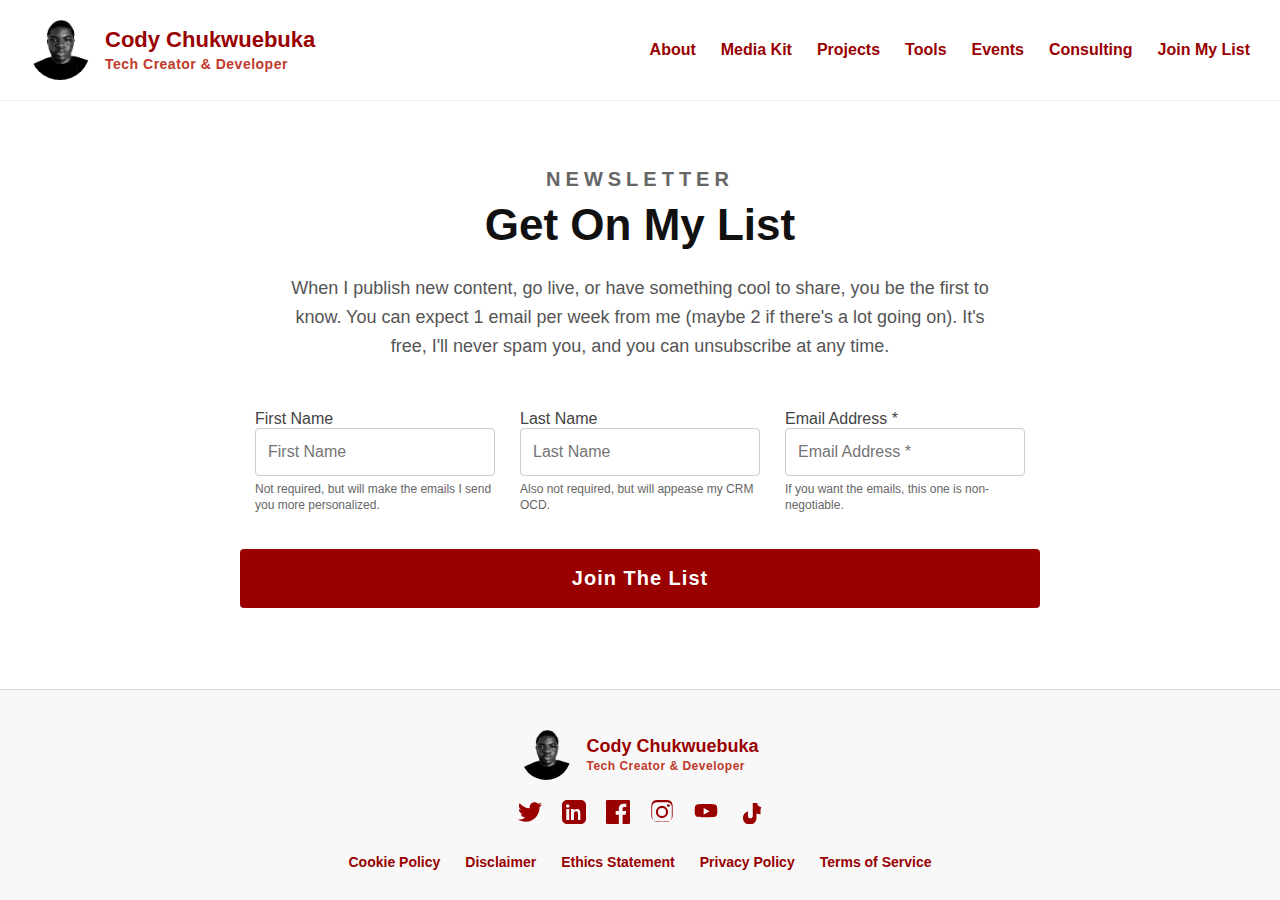
<file: contact.html>
<!DOCTYPE html>
<html lang="en">
<head>
  <meta charset="UTF-8" />
  <meta name="viewport" content="width=device-width, initial-scale=1.0" />
  <title>Join My List</title>
  <style>
    body {
      margin: 0;
      font-family: 'Segoe UI', sans-serif;
      background: #fff;
      color: #444;
      display: flex;
      flex-direction: column;
      min-height: 100vh;
    }
    header {
      display: flex;
      justify-content: space-between;
      align-items: center;
      padding: 20px 30px;
      background: #fff;
      position: sticky;
      top: 0;
      z-index: 1000;
      border-bottom: 1px solid #eee;
    }
    .logo-container {
      display: flex;
      align-items: center;
      cursor: pointer;
      text-decoration: none;
      color: inherit;
    }
    .logo-container img {
      width: 60px;
      height: 60px;
      border-radius: 50%;
      margin-right: 15px;
      object-fit: cover;
    }
    .branding {
      display: flex;
      flex-direction: column;
      justify-content: center;
    }
    .branding h1 {
      margin: 0;
      font-size: 22px;
      color: #990000;
      font-weight: 700;
      line-height: 1.1;
    }
    .branding span {
      font-size: 14px;
      color: #c0392b;
      font-weight: 600;
      margin-top: 3px;
      letter-spacing: 0.5px;
    }
    .menu-icon {
      display: none;
      flex-direction: column;
      cursor: pointer;
      width: 30px;
      height: 24px;
      justify-content: space-between;
    }
    .menu-icon div {
      width: 100%;
      height: 3px;
      background-color: #990000;
      border-radius: 2px;
      transition: all 0.3s ease;
    }
    .menu-icon.active div:nth-child(1) {
      transform: rotate(45deg) translate(5px, 5px);
    }
    .menu-icon.active div:nth-child(2) {
      opacity: 0;
    }
    .menu-icon.active div:nth-child(3) {
      transform: rotate(-45deg) translate(6px, -6px);
    }
    nav.menu {
      display: flex;
      gap: 25px;
      align-items: center;
      font-weight: 600;
      font-size: 16px;
    }
    nav.menu a {
      text-decoration: none;
      color: #990000;
      position: relative;
      padding: 5px 0;
      transition: color 0.3s ease;
    }
    nav.menu a:hover {
      color: #c0392b;
    }
    .menu-slide {
      position: fixed;
      top: 0;
      right: -100%;
      width: 70%;
      height: 100%;
      background: #f5f7fa;
      padding: 80px 30px 30px 30px;
      display: flex;
      flex-direction: column;
      gap: 30px;
      transition: right 0.3s ease;
      z-index: 9999;
      box-shadow: -2px 0 8px rgba(0,0,0,0.1);
    }
    .menu-slide.active {
      right: 0;
    }
    .menu-slide a {
      font-size: 18px;
      color: #990000;
      text-decoration: none;
      font-weight: 700;
      border-bottom: 1px solid transparent;
      padding-bottom: 8px;
      transition: border-color 0.3s ease;
    }
    .menu-slide a:hover {
      border-color: #c0392b;
    }
    main {
      flex: 1;
      max-width: 900px;
      margin: 50px auto 60px;
      padding: 0 20px;
      text-align: center;
    }
    main h2 {
      font-size: 20px;
      letter-spacing: 5px;
      color: #666;
      margin-bottom: 10px;
      font-weight: 700;
    }
    main h1 {
      font-size: 44px;
      color: #111;
      margin: 0 0 25px 0;
      font-weight: 800;
      line-height: 1.1;
    }
    main p {
      max-width: 700px;
      margin: 0 auto 50px auto;
      font-size: 18px;
      line-height: 1.6;
      color: #555;
    }
    form {
      max-width: 800px;
      margin: 0 auto;
      display: flex;
      flex-wrap: wrap;
      gap: 25px;
      justify-content: center;
    }
    form > div {
      display: flex;
      flex-direction: column;
      width: 240px;
      text-align: left;
    }
    form input {
      padding: 14px 12px;
      font-size: 16px;
      border: 1.5px solid #ccc;
      border-radius: 4px;
      outline-offset: 2px;
      transition: border-color 0.3s ease;
    }
    form input:focus {
      border-color: #990000;
      outline: none;
    }
    .helper {
      font-size: 12px;
      color: #666;
      margin-top: 6px;
      line-height: 1.3;
    }
    button.submit {
      background: #990000;
      color: #fff;
      padding: 18px 0;
      border: none;
      font-size: 20px;
      font-weight: 800;
      cursor: pointer;
      width: 100%;
      max-width: 800px;
      border-radius: 4px;
      transition: background-color 0.3s ease;
      margin-top: 10px;
      letter-spacing: 1px;
    }
    button.submit:hover {
      background: #c0392b;
    }
    footer {
      background: #f8f8f8;
      padding: 40px 20px 30px 20px;
      border-top: 1px solid #ddd;
      text-align: center;
      font-size: 14px;
      color: #666;
      user-select: none;
    }
    .footer-top {
      display: flex;
      flex-direction: column;
      align-items: center;
      gap: 20px;
      margin-bottom: 25px;
    }
    .footer-logo {
      display: flex;
      align-items: center;
      gap: 15px;
    }
    .footer-logo img {
      width: 50px;
      height: 50px;
      border-radius: 50%;
      object-fit: cover;
    }
    .social-icons {
      display: flex;
      gap: 20px;
    }
    .social-icons a {
      color: #990000;
      text-decoration: none;
      font-size: 20px;
      transition: color 0.3s ease;
    }
    .social-icons a:hover {
      color: #c0392b;
    }
    .footer-links {
      display: flex;
      flex-wrap: wrap;
      justify-content: center;
      gap: 25px;
      font-weight: 600;
      color: #990000;
    }
    .footer-links a {
      text-decoration: none;
      color: #990000;
      transition: color 0.3s ease;
    }
    .footer-links a:hover {
      color: #c0392b;
      text-decoration: underline;
    }
    @media (max-width: 768px) {
      nav.menu {
        display: none;
      }
      .menu-icon {
        display: flex;
      }
      form {
        flex-direction: column;
        align-items: center;
      }
      form > div {
        width: 90%;
      }
      button.submit {
        max-width: 100%;
      }
      footer .footer-links {
        gap: 15px;
        font-size: 13px;
      }
    }
  </style>
</head>
<body>
  <header>
    <a href="index.html" class="logo-container" aria-label="Home">
      <img src="assets/images/Subject 4.png" alt="Profile" />
      <div class="branding">
        <h1>Cody Chukwuebuka</h1>
        <span>Tech Creator & Developer</span>
      </div>
    </a>
    <div class="menu-icon" onclick="toggleMenu()" aria-label="Toggle Menu" role="button" tabindex="0">
      <div></div>
      <div></div>
      <div></div>
    </div>
    <nav class="menu" role="navigation" aria-label="Primary Navigation">
      <a href="about.html">About</a>
      <a href="javascript:void(0)">Media Kit</a>
      <a href="javascript:void(0)">Projects</a>
      <a href="javascript:void(0)">Tools</a>
      <a href="javascript:void(0)">Events</a>
      <a href="javascript:void(0)">Consulting</a>
      <a href="javascript:void(0)">Join My List</a>
    </nav>
  </header>

  <nav id="slideMenu" class="menu-slide" role="navigation" aria-label="Mobile Navigation">
    <a href="about.html">About</a>
    <a href="javascript:void(0)">Media Kit</a>
    <a href="javascript:void(0)">Projects</a>
    <a href="javascript:void(0)">Tools</a>
    <a href="javascript:void(0)">Events</a>
    <a href="javascript:void(0)">Consulting</a>
    <a href="javascript:void(0)">Join My List</a>
  </nav>

  <main>
    <h2>NEWSLETTER</h2>
    <h1>Get On My List</h1>
    <p>When I publish new content, go live, or have something cool to share, you be the first to know. You can expect 1 email per week from me (maybe 2 if there's a lot going on). It's free, I'll never spam you, and you can unsubscribe at any time.</p>
    <form action="#" method="POST">
      <div>
        <label for="firstName">First Name</label>
        <input id="firstName" type="text" placeholder="First Name" />
        <div class="helper">Not required, but will make the emails I send you more personalized.</div>
      </div>
      <div>
        <label for="lastName">Last Name</label>
        <input id="lastName" type="text" placeholder="Last Name" />
        <div class="helper">Also not required, but will appease my CRM OCD.</div>
      </div>
      <div>
        <label for="emailAddress">Email Address *</label>
        <input id="emailAddress" type="email" placeholder="Email Address *" required />
        <div class="helper">If you want the emails, this one is non-negotiable.</div>
      </div>
      <button class="submit" type="submit">Join The List</button>
    </form>
  </main>

  <footer>
    <div class="footer-top">
      <div class="footer-logo">
        <img src="assets/images/Subject 4.png" alt="Profile Logo" />
        <div class="branding" style="text-align:left;">
          <h1 style="font-size:18px; margin:0; color:#990000;">Cody Chukwuebuka</h1>
          <span style="font-size:12px; color:#c0392b;">Tech Creator & Developer</span>
        </div>
      </div>
      <div class="social-icons" aria-label="Social Media Links">
        <a href="javascript:void(0)" aria-label="Twitter" title="Twitter" target="_blank" rel="noopener noreferrer">
          <svg xmlns="http://www.w3.org/2000/svg" fill="currentColor" height="24" width="24" viewBox="0 0 24 24" aria-hidden="true"><path d="M23.954 4.569c-.885.389-1.83.654-2.825.775 1.014-.611 1.794-1.574 2.163-2.724-.951.564-2.005.974-3.127 1.195-.897-.959-2.178-1.559-3.594-1.559-2.723 0-4.928 2.206-4.928 4.928 0 .39.045.765.127 1.124-4.094-.205-7.725-2.165-10.159-5.144-.424.729-.666 1.574-.666 2.476 0 1.708.869 3.216 2.188 4.099-.807-.026-1.566-.247-2.228-.616v.062c0 2.385 1.693 4.374 3.946 4.827-.413.112-.849.171-1.296.171-.317 0-.626-.031-.927-.089.627 1.956 2.444 3.379 4.6 3.419-1.68 1.318-3.809 2.105-6.102 2.105-.396 0-.787-.023-1.174-.069 2.179 1.397 4.768 2.213 7.557 2.213 9.054 0 14.002-7.496 14.002-13.986 0-.21 0-.423-.015-.633.962-.695 1.8-1.562 2.46-2.549z"/></svg>
        </a>
        <a href="javascript:void(0)" aria-label="LinkedIn" title="LinkedIn" target="_blank" rel="noopener noreferrer">
          <svg xmlns="http://www.w3.org/2000/svg" fill="currentColor" height="24" width="24" viewBox="0 0 24 24" aria-hidden="true"><path d="M19 0h-14c-2.761 0-5 2.239-5 5v14c0 2.762 2.239 5 5 5h14c2.762 0 5-2.238 5-5v-14c0-2.761-2.238-5-5-5zm-11.75 20h-3v-11h3v11zm-1.5-12.268c-.966 0-1.75-.785-1.75-1.75s.784-1.75 1.75-1.75 1.75.785 1.75 1.75-.784 1.75-1.75 1.75zm13.25 12.268h-3v-5.604c0-1.337-.026-3.06-1.865-3.06-1.867 0-2.153 1.459-2.153 2.965v5.699h-3v-11h2.882v1.5h.041c.402-.76 1.381-1.56 2.844-1.56 3.041 0 3.604 2.001 3.604 4.6v6.46z"/></svg>
        </a>
        <a href="javascript:void(0)" aria-label="Facebook" title="Facebook" target="_blank" rel="noopener noreferrer">
          <svg xmlns="http://www.w3.org/2000/svg" fill="currentColor" height="24" width="24" viewBox="0 0 24 24" aria-hidden="true"><path d="M22.675 0h-21.35c-.732 0-1.325.593-1.325 1.325v21.351c0 .73.593 1.324 1.325 1.324h11.495v-9.294h-3.128v-3.622h3.128v-2.671c0-3.1 1.894-4.788 4.659-4.788 1.325 0 2.466.099 2.797.143v3.24l-1.918.001c-1.504 0-1.795.715-1.795 1.763v2.312h3.587l-.467 3.622h-3.12v9.294h6.116c.73 0 1.324-.594 1.324-1.324v-21.35c0-.732-.594-1.325-1.324-1.325z"/></svg>
        </a>
        <a href="javascript:void(0)" aria-label="Instagram" title="Instagram" target="_blank" rel="noopener noreferrer">
          <svg xmlns="http://www.w3.org/2000/svg" fill="currentColor" height="24" width="24" viewBox="0 0 24 24" aria-hidden="true"><path d="M12 2.163c3.204 0 3.584.012 4.85.07 1.366.062 2.633.344 3.608 1.32.975.975 1.257 2.243 1.32 3.608.058 1.266.069 1.645.069 4.85s-.012 3.584-.07 4.85c-.062 1.366-.344 2.633-1.32 3.608-.975.975-2.243 1.257-3.608 1.32-1.266.058-1.645.069-4.85.069s-3.584-.012-4.85-.07c-1.366-.062-2.633-.344-3.608-1.32-.975-.975-1.257-2.243-1.32-3.608-.058-1.266-.069-1.645-.069-4.85s.012-3.584.07-4.85c.062-1.366.344-2.633 1.32-3.608.975-.975 2.243-1.257 3.608-1.32 1.266-.058 1.645-.069 4.85-.069zm0-2.163c-3.259 0-3.667.013-4.947.072-1.601.074-3.027.42-4.14 1.533-1.113 1.113-1.46 2.54-1.533 4.14-.059 1.28-.072 1.688-.072 4.947s.013 3.667.072 4.947c.074 1.601.42 3.027 1.533 4.14 1.113 1.113 2.54 1.46 4.14 1.533 1.28.059 1.688.072 4.947.072s3.667-.013 4.947-.072c1.601-.074 3.027-.42 4.14-1.533 1.113-1.113 1.46-2.54 1.533-4.14.059-1.28.072-1.688.072-4.947s-.013-3.667-.072-4.947c-.074-1.601-.42-3.027-1.533-4.14-1.113-1.113-2.54-1.46-4.14-1.533-1.28-.059-1.688-.072-4.947-.072z"/><path d="M12 5.838a6.162 6.162 0 1 0 0 12.324 6.162 6.162 0 0 0 0-12.324zm0 10.162a3.999 3.999 0 1 1 0-7.998 3.999 3.999 0 0 1 0 7.998z"/><circle cx="18.406" cy="5.594" r="1.44"/></svg>
        </a>
        <a href="javascript:void(0)" aria-label="YouTube" title="YouTube" target="_blank" rel="noopener noreferrer">
            <svg xmlns="http://www.w3.org/2000/svg" fill="currentColor" height="24" width="24" viewBox="0 0 576 512" aria-hidden="true"><path d="M549.7 124.1c-6.3-23.7-24.9-42.4-48.6-48.7C456.5 64 288 64 288 64s-168.5 0-213.1 11.4c-23.7 6.3-42.4 25-48.7 48.7C16.8 168.6 16 224 16 224s.8 55.4 10.2 99.9c6.3 23.7 25 42.4 48.7 48.7C119.5 384 288 384 288 384s168.5 0 213.1-11.4c23.7-6.3 42.4-25 48.7-48.7 9.5-44.5 10.2-99.9 10.2-99.9s-.7-55.4-10.2-99.9zM232 320V160l142 80-142 80z"/></svg>
        </a>
        <a href="javascript:void(0)" aria-label="TikTok" title="TikTok" target="_blank" rel="noopener noreferrer">
            <svg xmlns="http://www.w3.org/2000/svg" fill="currentColor" height="24" width="24" viewBox="0 0 448 512" aria-hidden="true"><path d="M448,209.9v95.5c-30.4,0-59.6-6.3-86.1-17.6v94.5c0,79.5-64.5,144-144,144S74,461.8,74,382.3c0-66.8,45.5-123.1,107-139.2v95.9c0,28.1,22.9,51,51,51s51-22.9,51-51V64h95.4c0,47.5,38.5,85.9,85.9,85.9Z"/></svg>
        </a>
      </div>
    </div>
    <div class="footer-links" role="contentinfo">
      <a href="javascript:void(0)">Cookie Policy</a>
      <a href="javascript:void(0)">Disclaimer</a>
      <a href="javascript:void(0)">Ethics Statement</a>
      <a href="javascript:void(0)">Privacy Policy</a>
      <a href="javascript:void(0)">Terms of Service</a>
    </div>
  </footer>

  <script>
    function toggleMenu() {
      const slideMenu = document.getElementById("slideMenu");
      const menuIcon = document.querySelector(".menu-icon");
      slideMenu.classList.toggle("active");
      menuIcon.classList.toggle("active");
    }
    document.querySelector('.logo-container').addEventListener('click', function (e) {
      e.preventDefault();
      window.location.href = 'index.html';
    });
    document.querySelector('.menu-icon').addEventListener('keydown', function(e) {
      if (e.key === 'Enter' || e.key === ' ') {
        e.preventDefault();
        toggleMenu();
      }
    });

    document.addEventListener('click', function(event) {
      const menu = document.getElementById('slideMenu');
      const menuIcon = document.querySelector('.menu-icon');
      if (!menu.contains(event.target) && !menuIcon.contains(event.target)) {
        menu.classList.remove('active');
        menuIcon.classList.remove('active');
      }
    });
  </script>
</body>
</html>
</file>
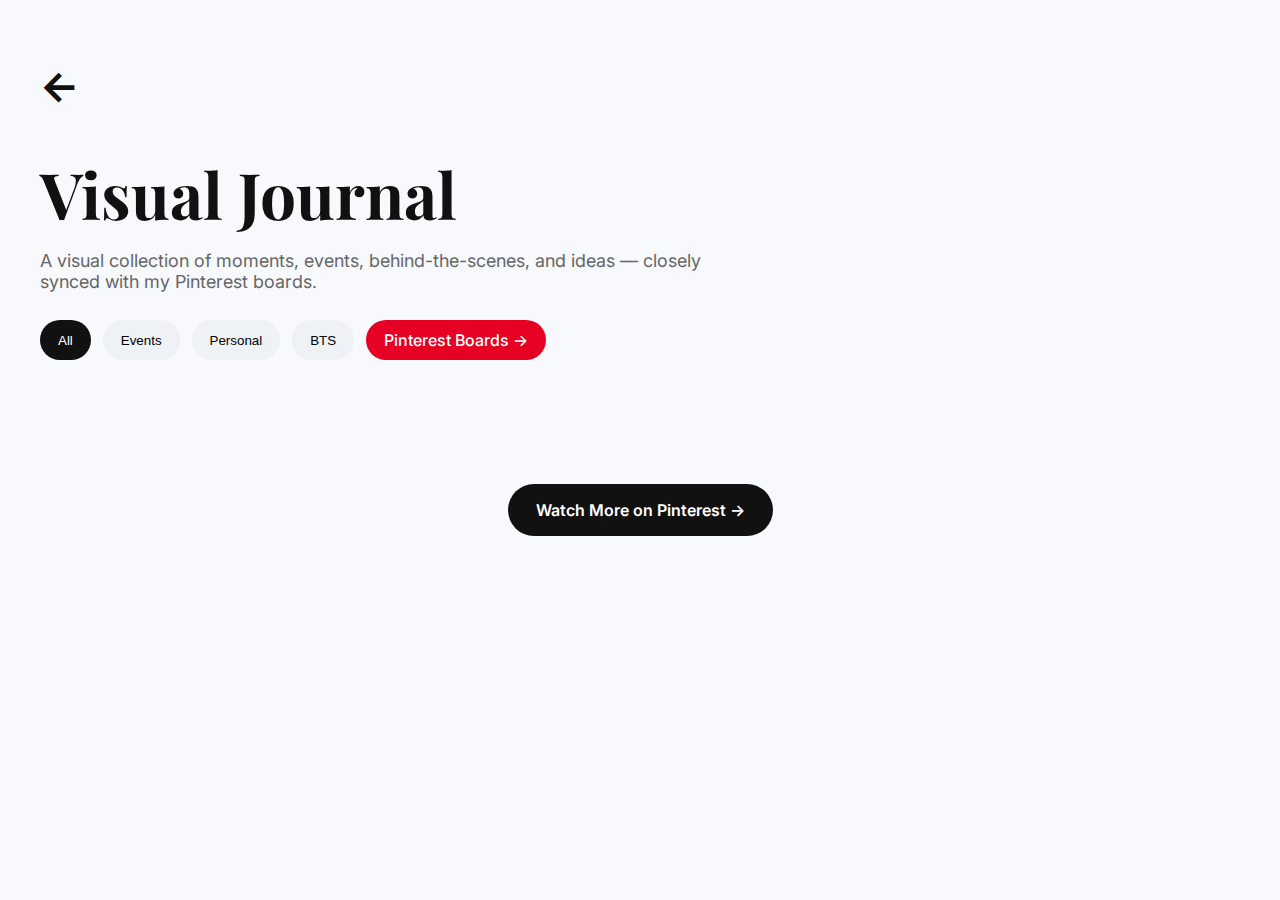
<file: Gallery.html>
<!DOCTYPE html>
<html lang="en">
<head>
  <meta charset="UTF-8" />
  <meta name="viewport" content="width=device-width, initial-scale=1.0" />
  <title>Visual Journal — Cody Chukwuebuka</title>

  <link rel="stylesheet" href="gallery.css" />
  <link href="https://fonts.googleapis.com/css2?family=Inter:wght@400;500;600;700;800&family=Playfair+Display:wght@600;700&display=swap" rel="stylesheet">
</head>
<body>

<section class="visual-journal">

  <!-- BACK -->
  <a href="index.html" class="back-home" aria-label="Back to homepage">←</a>

  <!-- HEADER -->
  <header class="journal-header">
    <h1>Visual Journal</h1>
    <p>
      A visual collection of moments, events, behind-the-scenes,
      and ideas — closely synced with my Pinterest boards.
    </p>

    <div class="journal-filters">
      <button class="filter-btn active" data-filter="all">All</button>
      <button class="filter-btn" data-filter="events">Events</button>
      <button class="filter-btn" data-filter="personal">Personal</button>
      <button class="filter-btn" data-filter="bts">BTS</button>

      <a
        href="https://www.pinterest.com/codychukwuebuka"
        target="_blank"
        class="filter-btn pinterest"
      >
        Pinterest Boards →
      </a>
    </div>
  </header>

  <!-- GRID -->
    <div class="journal-grid" id="journalGrid">

      <!-- Loading skeletons -->
      <article class="journal-card skeleton"></article>
      <article class="journal-card skeleton"></article>
      <article class="journal-card skeleton"></article>
      <article class="journal-card skeleton"></article>

      <!-- Empty state (already added in step 1) -->
      <div class="journal-empty" id="journalEmpty" style="display:none">
        <p>No journal entries yet.</p>
        <p>New moments will appear here as I post on Pinterest.</p>
      </div>

    </div>

  <!-- CTA -->
  <div class="journal-cta">
    <a href="https://www.pinterest.com/codychukwuebuka" target="_blank">
      Watch More on Pinterest →
    </a>
  </div>

</section>

<script src="gallery.js"></script>
</body>
</html>
</file>
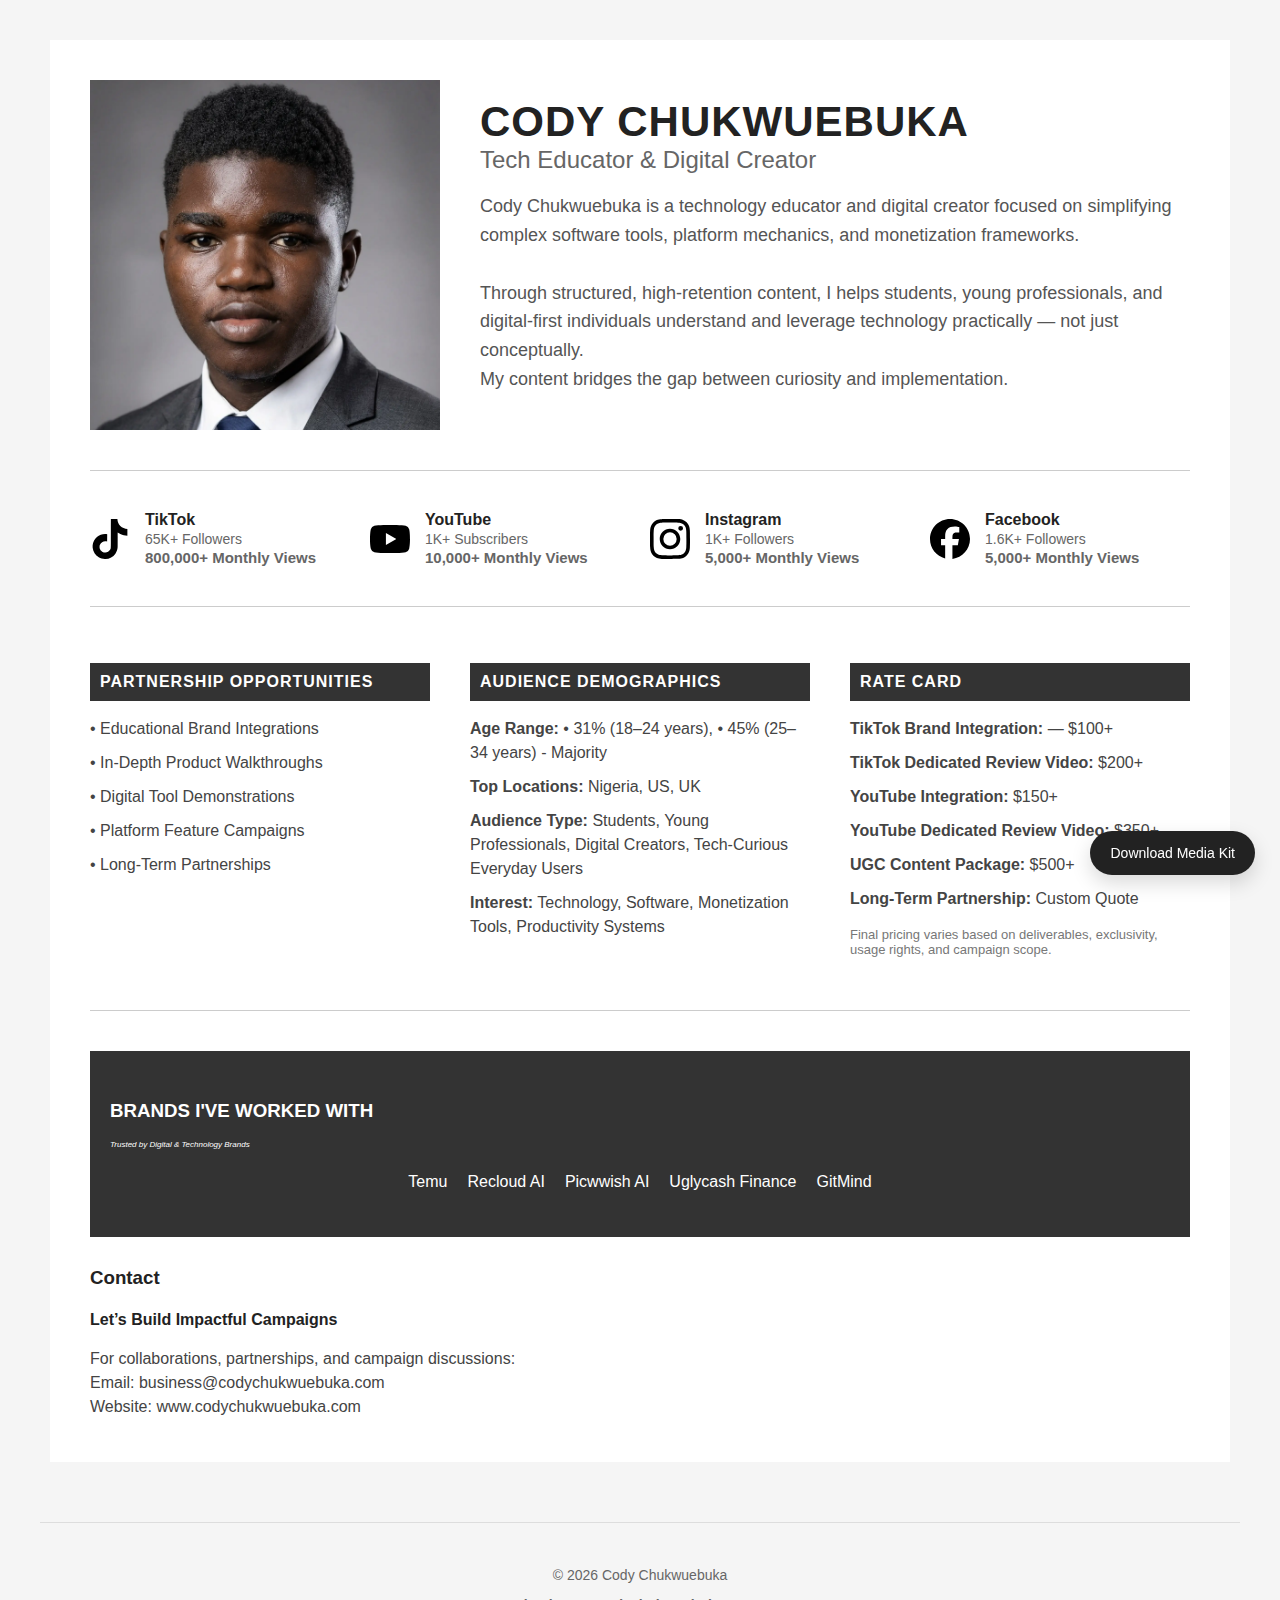
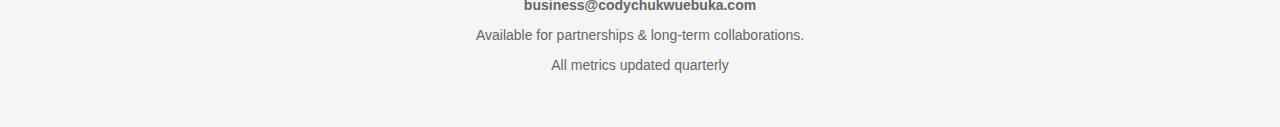
<file: media-kit.html>
<!DOCTYPE html>
<html lang="en">
<head>
<meta charset="UTF-8">
<meta name="viewport" content="width=device-width, initial-scale=1.0">
<title>Cody Chukwuebuka | Media Kit</title>

<style>
body {
  font-family: Arial, Helvetica, sans-serif;
  margin: 0;
  padding: 40px;
  background: #f5f5f5;
  color: #222;
}

.download-btn {
  position: fixed;
  bottom: 25px;
  right: 25px;
  background: #222;
  color: #fff;
  padding: 14px 20px;
  font-size: 14px;
  text-decoration: none;
  border-radius: 50px;
  box-shadow: 0 8px 20px rgba(0,0,0,0.15);
  z-index: 999;
  transition: all 0.3s ease;
}

.download-btn:hover {
  background: #000;
  transform: translateY(-3px);
}

.container {
  max-width: 1100px;
  margin: auto;
  background: #fff;
  padding: 40px;
}

h1 {
  font-size: 42px;
  margin: 0;
  letter-spacing: 1px;
}

h2 {
  margin: 0;
  font-weight: 400;
  color: #666;
}

.divider {
  height: 1px;
  background: #ccc;
  margin: 40px 0;
}

/* HERO */
.hero {
  display: flex;
  gap: 40px;
  align-items: center;
}

.hero img {
  width: 350px;
  height: auto;
  object-fit: cover;
}

.hero-text p {
  color: #555;
  line-height: 1.6;
  font-size: large;
}

/* SOCIAL SECTION */
.social-section {
  display: flex;
  justify-content: space-between;
  gap: 20px;
  flex-wrap: wrap;
}

.social-item {
  display: flex;
  align-items: center;
  gap: 15px;
  flex: 1 1 200px;
  text-decoration: none;
  color: inherit;
}

.social-item img {
  width: 40px;
  height: 40px;
}

.social-item h4 {
  margin: 0;
  font-size: 16px;
}

.social-item p {
  margin: 2px 0 0 0;
  color: #666;
  font-size: 14px;
}

.social-item .numbers {
font-weight: bolder;
font-size: 15px;
}

/* SPLIT SECTION */
.split {
  display: flex;
  gap: 40px;
}

.split-box {
  flex: 1;
}

.split-box h3 {
  background: #333;
  color: white;
  padding: 10px;
  font-size: 16px;
  letter-spacing: 1px;
}

.split-box ul {
  list-style: none;
  padding: 0;
}

.split-box li {
  margin: 10px 0;
  color: #444;
  line-height: 1.5;
}

/* BRANDS */
.brands {
  background: #333;
  color: white;
  padding: 30px 20px;
}

.brands a {
  text-decoration: none;
  color: inherit;
}

.brands .trust {
  font-size: 8px;
  font-style: italic;
}

.brand-logos {
  display: flex;
  flex-wrap: wrap;
  gap: 20px;
  justify-content: center;
  text-align: center;
}

/* CONTACT */
.contact {
  margin-top: 30px;
}

.contact p {
  margin: 6px 0;
  color: #444;
}

.media-footer {
  margin-top: 60px;
  padding-top: 30px;
  border-top: 1px solid #ddd;
  text-align: center;
  font-size: 14px;
  color: #666;
}

.media-footer a {
  color: inherit;
  text-decoration: none;
  font-weight: 600;
}

/* 🔥 MOBILE OPTIMIZATION */
@media (max-width: 768px) {

  body {
    padding: 20px;
  }

  .container {
    padding: 20px;
  }

  h1 {
    font-size: 28px;
  }

  .hero {
    flex-direction: column;
    text-align: center;
  }

  .hero img {
    width: 100%;
    max-width: 350px;
  }

  @media (max-width: 768px) {
  .download-btn {
    bottom: 15px;
    right: 15px;
    padding: 12px 18px;
    font-size: 13px;
  }
}

/* SOCIAL SECTION DEFAULT (Desktop) */
.social-section {
  display: flex;
  justify-content: space-between;
  gap: 20px;
}

/* 🔥 MOBILE SCROLL VERSION */
@media (max-width: 768px) {

  .social-section {
    overflow-x: auto;
    flex-wrap: nowrap;
    gap: 20px;
    padding-bottom: 10px;
    scroll-snap-type: x mandatory;
  }

  .social-item .numbers {
    font-weight: bolder;
}

  .social-item {
    min-width: 220px;
    flex: 0 0 auto;
    background: #f8f8f8;
    padding: 15px;
    border-radius: 12px;
    scroll-snap-align: start;
  }

  /* Hide ugly scrollbar (optional) */
  .social-section::-webkit-scrollbar {
    height: 6px;
  }

  .social-section::-webkit-scrollbar-thumb {
    background: #ccc;
    border-radius: 10px;
  }

}

  .split {
    flex-direction: column;
  }

  .brand-logos {
    flex-direction: column;
    gap: 15px;
  }

}
</style>
</head>

<body>

    <a href="assets/cody-chukwuebuka-media-kit-2026.pdf" 
    class="download-btn" 
    download>
    Download Media Kit
</a>

<div class="container">

  <!-- HERO -->
  <div class="hero">
    <img src="assets/images/Cody media-kit.webp" alt="Cody Chukwuebuka">

    <div class="hero-text">
      <h1>CODY CHUKWUEBUKA</h1>
      <h2>Tech Educator & Digital Creator</h2>
      <p>
        Cody Chukwuebuka is a technology educator and digital creator focused 
        on simplifying complex software tools, platform mechanics, and monetization frameworks. <br>  <br>
        Through structured, high-retention content, I helps students, young professionals, and digital-first 
        individuals understand and leverage technology practically — not just conceptually. <br>
        My content bridges the gap between curiosity and implementation.
      </p>
    </div>
  </div>

  <div class="divider"></div>

  <!-- METRICS -->
  <div class="social-section">

    <a href="https://www.tiktok.com/@codychukwuebuka" target="_blank" class="social-item">
      <img src="assets/icons/tiktok.svg" alt="TikTok">
      <div>
        <h4>TikTok</h4>
        <p>65K+ Followers</p>
        <p class="numbers">800,000+ Monthly Views</p>
      </div>
    </a>
  
    <a href="https://www.youtube.com/@codychukwuebuka" target="_blank" class="social-item">
      <img src="assets/icons/youtube.svg" alt="YouTube">
      <div>
        <h4>YouTube</h4>
        <p>1K+ Subscribers</p>
        <p class="numbers">10,000+ Monthly Views</p>
      </div>
    </a>
  
    <a href="https://www.instagram.com/codychukwuebuka" target="_blank" class="social-item">
      <img src="assets/icons/instagram.svg" alt="Instagram">
      <div>
        <h4>Instagram</h4>
        <p>1K+ Followers</p>
        <p class="numbers">5,000+ Monthly Views</p>
      </div>
    </a>
  
    <a href="https://www.facebook.com/codychukwuebuka1" target="_blank" class="social-item">
      <img src="assets/icons/facebook.svg" alt="Facebook">
      <div>
        <h4>Facebook</h4>
        <p>1.6K+ Followers</p>
        <p class="numbers">5,000+ Monthly Views</p>
      </div>
    </a>
  
  </div>

  <div class="divider"></div>

  <!-- SERVICES + DEMOGRAPHICS -->
  <div class="split">

    <div class="split-box">
      <h3>PARTNERSHIP OPPORTUNITIES</h3>
      <ul>
        <li>• Educational Brand Integrations</li>
        <li>• In-Depth Product Walkthroughs</li>
        <li>• Digital Tool Demonstrations</li>
        <li>• Platform Feature Campaigns</li>
        <li>• Long-Term Partnerships</li>
      </ul>
    </div>


    <div class="split-box">
        <h3>AUDIENCE DEMOGRAPHICS</h3>
        <ul>
          <li><strong>Age Range:</strong> 	
            •	31% (18–24 years), •	45% (25–34 years) - Majority</li>
          <li><strong>Top Locations:</strong> Nigeria, US, UK</li>
          <li><strong>Audience Type:</strong> Students, Young Professionals, Digital Creators, Tech-Curious Everyday Users</li>
          <li><strong>Interest:</strong> Technology, Software, Monetization Tools, Productivity Systems</li>
        </ul>
      </div>

    <!-- RATE CARD -->
    <div class="split-box">
        <h3>RATE CARD</h3>
        <ul>
          <li><strong>TikTok Brand Integration:</strong> — $100+</li>
          <li><strong>TikTok Dedicated Review Video:</strong> $200+</li>
          <li><strong>YouTube Integration:</strong> $150+</li>
          <li><strong>YouTube Dedicated Review Video:</strong> $350+</li>
          <li><strong>UGC Content Package:</strong> $500+</li>
          <li><strong>Long-Term Partnership:</strong> Custom Quote</li>
        </ul>
        <p style="font-size:13px; color:#777;">
            Final pricing varies based on deliverables, exclusivity, usage rights, and campaign scope.
        </p>
      </div>
      

  </div>

 <!-- <div class="split-box">
    <h3>PERFORMANCE SNAPSHOT</h3>
    <p>Cody’s educational content generates over 1M+ monthly views across TikTok, YouTube, 
        Instagram, and Facebook, delivering structured, high-retention technology content to a digital-first audience.</p>
    <ul>
      <li>• 800,000+ Monthly TikTok Views</li>
      <li>• 10,000+ Monthly YouTube Views</li>
      <li>• 5,000+ Monthly Instagram Views</li>
      <li>• 5,000+ Monthly Facebook Views</li>
      <li>• Multi-Platform Digital Distribution</li>
    </ul>
  </div> -->
  

    


  <div class="divider"></div>

  <!-- CONTENT PREVIEW 
  <div class="preview">
    <img src="assets/images/sample1.jpg">
    <img src="assets/images/sample2.jpg">
    <img src="assets/images/sample3.jpg">
  </div>  

  <div class="divider"></div>-->

  <!-- BRANDS -->
  <div class="brands">
    <h3>BRANDS I'VE WORKED WITH</h3>
    <p class="trust">Trusted by Digital & Technology Brands</p>
    <div class="brand-logos">
      <p> <a href="https://www.temu.com/ul/kuiper/un2.html?_p_rfs=1&_p_rfs=1&subj=un-search-web&_p_jump_id=960&_x_vst_scene=adg&
      locale_override=147~en~NGN&search_key=Temu&_x_ads_channel=google&_x_ads_sub_channel=search&adg_ctx=m-7b0028eb&_x_ads_account=
      6693337227&_x_ads_set=21893968001&_x_ads_id=169446416879&_x_ads_creative_id=720650186340&_x_ns_source=g&_x_ns_gclid=CjwKCAiAnoX
      NBhAZEiwAnItcG7I08t258e57WcLzTwlXc5fFlgQeCYPCf0rojQHIYZWOSxrvZgFBFRoCaucQAvD_BwE&_x_ns_placement=&_x_ns_match_type=e&_x_ns_ad_positi
      on=&_x_ns_product_id=&_x_ns_target=&_x_ns_devicemodel=&_x_ns_wbraid=CkEKCQiA-__MBhDlARIwAFSfQLe769TZxGwXn_hzFmr1IPjCF0O_67JczKqmEFfqJfJmmeSs-
      c6YWju6j_NyGgK1wA&_x_ns_gbraid=0AAAAAo4mICEH10y8MRp9UytX_olrZ_hfV&_x_ns_keyword=temu&_x_ns_targetid=kwd-4583699489&_x_ns_extensionid=&gad_source=1&gad_
      campaignid=21893968001&gbraid=0AAAAAo4mICEH10y8MRp9UytX_olrZ_hfV&gclid=CjwKCAiAnoXNBhAZEiwAnItcG7I08t258e57WcLzTwlXc5fFlgQeCYPCf0rojQHIYZWOSxrvZgFBFRoCaucQAvD_BwE"  target="_blank">Temu </a></p> 
      <p> <a href="https://reccloud.com/?UTM_source=impact&Partner=TakeAds%20Networks&Partner_ID=123201&irgwc=1
      &afsrc=1&clickid=RPk3GGxkkxyZWcMV1RxEk3nnUku2C%3AzRJy2bVw0" target="_blank">Recloud AI </a></p>
      <p> <a href="https://picwish.com/create?apptype=ads-gg-brand&gad_source=1&gad_
      campaignid=22857058958&gbraid=0AAAAACjUYSbA_3aTDSCg1vsrEYf_7NCgQ&gclid=CjwK
      CAiAnoXNBhAZEiwAnItcGwwvj9dONCEt7JgwbOgFjMjjsj2uV23Yni_O9urSdhAWarMs3p1yfhoC978QAvD_BwE"  target="_blank">Picwwish AI </a></p>
      <p href="">Uglycash Finance</p>
      <p> <a href="https://gitmind.com/app/recents?UTM_source=impact&Partner=TakeAds%20Networks&Partner_ID=123201&
      irgwc=1&afsrc=1&clickid=RPk3GGxkkxyZWcMV1RxEk3nnUku2sSXpJyxwWg0" target="_blank">GitMind </a></p>
    </div>
  </div>

  <!-- CONTACT -->
  <div class="contact">
    <h3>Contact</h3>
    <h4>Let’s Build Impactful Campaigns</h4>
    <p>For collaborations, partnerships, and campaign discussions:</p>
    <p>Email: business@codychukwuebuka.com</p>
    <p>Website: www.codychukwuebuka.com</p>
  </div>

</div>

<div class="media-footer">
    <p>© 2026 Cody Chukwuebuka</p>
    <p>
      <a href="mailto:chiboyvicofficial@gmail.com">
        business@codychukwuebuka.com
      </a>
    </p>
    <p>
        Available for partnerships & long-term collaborations.
    </p>
    <p>
        All metrics updated quarterly
      </p>
  </div>

</body>
</html>
</file>
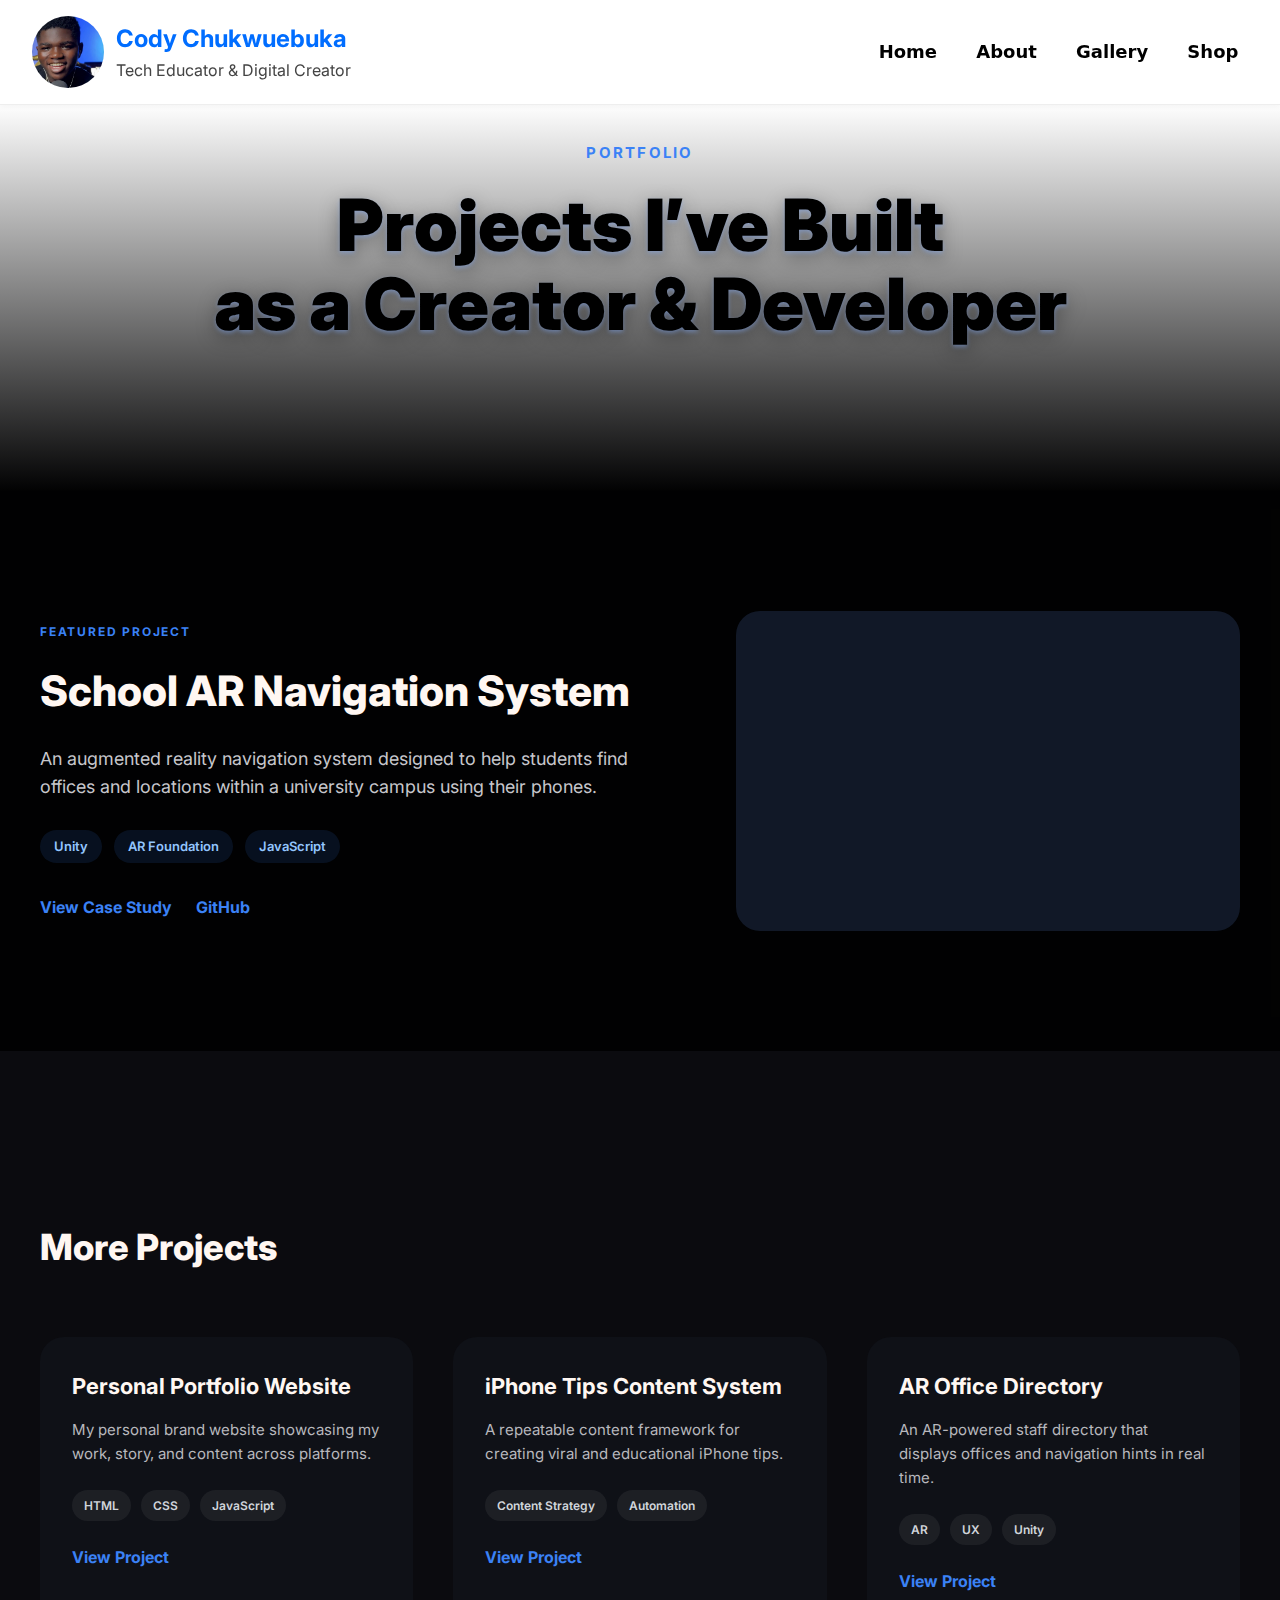
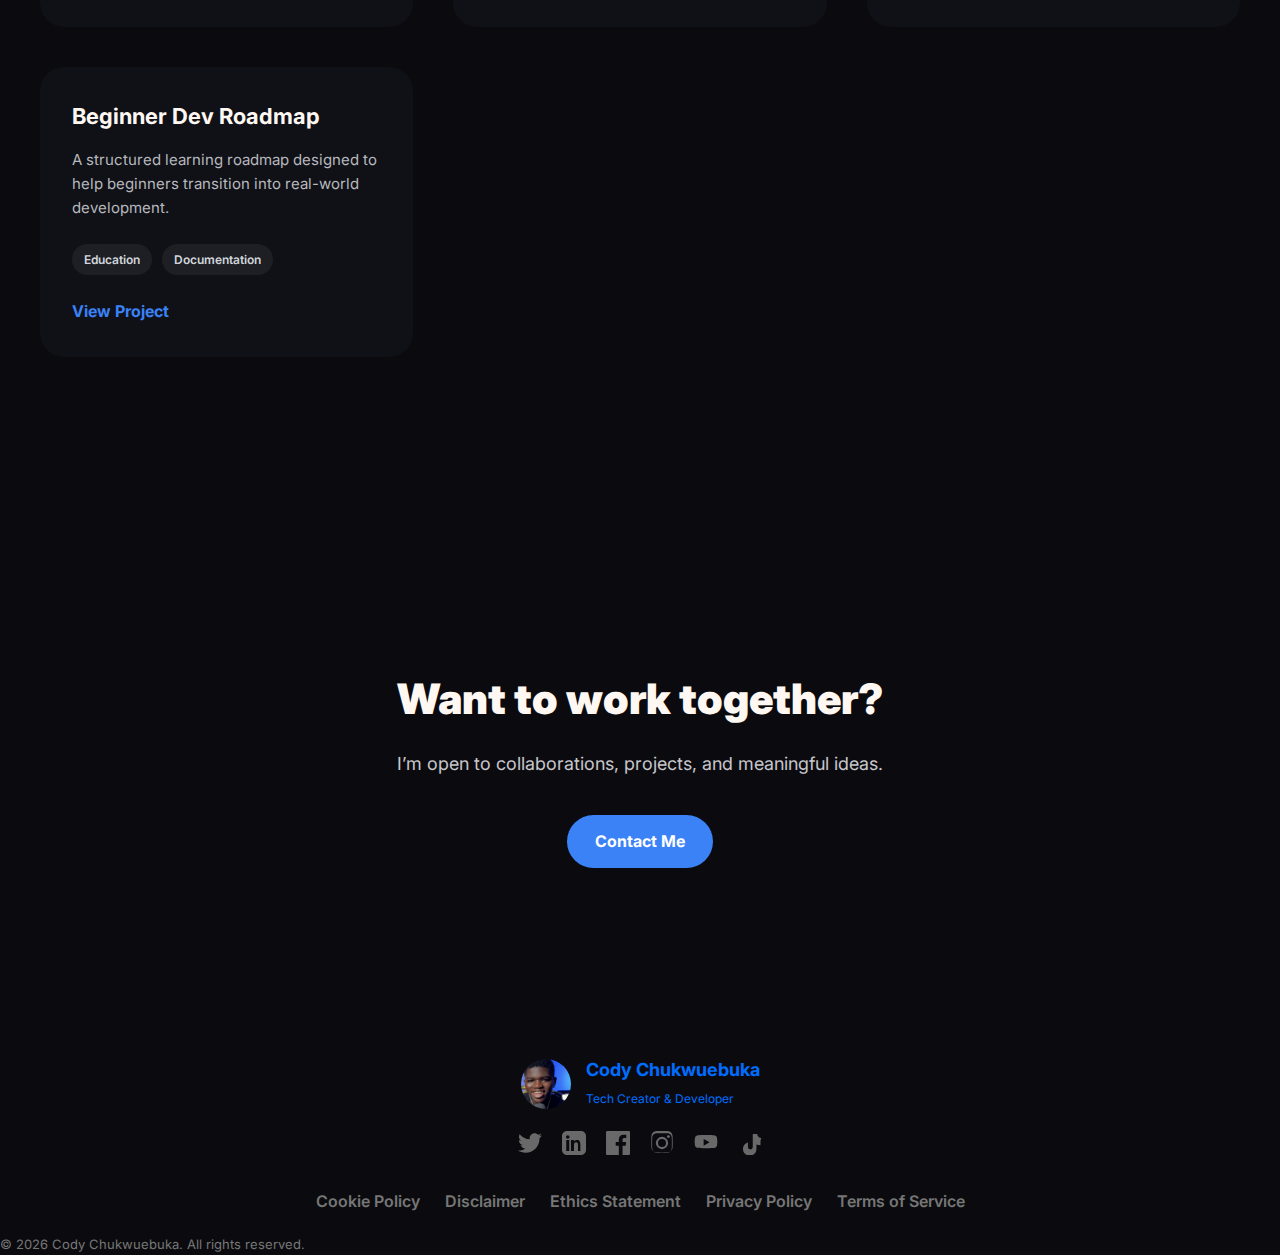
<file: portfolio.html>
<!DOCTYPE html>
<html lang="en">
<head>
  <meta charset="UTF-8" />
  <title>Portfolio | Cody Chukwuebuka</title>
  <meta name="viewport" content="width=device-width, initial-scale=1.0" />
  <link rel="icon" type="image/png" href="assets/icons/cody-chukwuebuka-profile.webp"/>

  <!-- Primary Meta -->
  <meta name="description" content="Portfolio of Cody Chukwuebuka — selected projects, experiments, and creative work in tech, development, and digital education.">

  <!-- SEO -->
  <link rel="canonical" href="https://www.codychukwuebuka.com/portfolio.html" />

  <!-- Open Graph -->
  <meta property="og:type" content="website">
  <meta property="og:title" content="Portfolio | Cody Chukwuebuka">
  <meta property="og:description" content="Selected projects and creative work by Cody Chukwuebuka — tech creator and developer.">
  <meta property="og:url" content="https://codychukwuebuka.com/portfolio.html">
  <meta property="og:image" content="https://codychukwuebuka.com/assets/images/Subject%208.png">

  <!-- Twitter -->
  <meta name="twitter:card" content="summary_large_image">
  <meta name="twitter:title" content="Portfolio | Cody Chukwuebuka">
  <meta name="twitter:description" content="Selected projects and creative work by Cody Chukwuebuka.">
  <meta name="twitter:image" content="https://codychukwuebuka.com/assets/images/Subject%208.png">

  <!-- Fonts -->
  <link href="https://fonts.googleapis.com/css2?family=Inter:wght@400;600;700;800;900&display=swap" rel="stylesheet">

  <!-- Styles -->
   <link rel="stylesheet" href="style.css" />
  <link rel="stylesheet" href="portfolio.css" />



  <!-- Person Schema (Identity Anchor) -->
  <script type="application/ld+json">
  {
    "@context": "https://schema.org",
    "@type": "WebPage",
    "name": "Portfolio | Cody Chukwuebuka",
    "url": "https://codychukwuebuka.com/portfolio.html",
    "about": {
      "@id": "https://codychukwuebuka.com/#person"
    },
    "isPartOf": {
      "@type": "WebSite",
      "@id": "https://codychukwuebuka.com/#website"
    }
  }
  </script>

  <!-- Breadcrumb Schema (Portfolio Page) -->
  <script type="application/ld+json">
  {
    "@context": "https://schema.org",
    "@type": "BreadcrumbList",
    "itemListElement": [
      {
        "@type": "ListItem",
        "position": 1,
        "name": "Home",
        "item": "https://codychukwuebuka.com/"
      },
      {
        "@type": "ListItem",
        "position": 2,
        "name": "Portfolio",
        "item": "https://codychukwuebuka.com/portfolio.html"
      }
    ]
  }
  </script>

</head>
<body>

  <nav class="navbar">
  <div class="brand" onclick="window.location.href='index.html'" role="link" aria-label="Homepage">
    <img src="assets/images/cody-chukwuebuka tech-creator.webp" alt="Cody Chukwuebuka" class="brand-logo" />
    <div class="brand-text">
      <p class="name">Cody Chukwuebuka</p>
      <p class="tagline">Tech Educator & Digital Creator</p>
    </div>
  </div>

  <button class="menu-toggle" aria-label="Toggle menu" aria-expanded="false">
    <span class="bar"></span>
    <span class="bar"></span>
    <span class="bar"></span>
  </button>

  <!-- backdrop -->
  <div class="menu-backdrop"></div>

  <div class="mobile-menu" aria-hidden="true">
    <ul class="nav-links">
      <li><a href="index.html">Home</a></li>
      <li><a href="about.html">About</a></li>
      <li><a href="gallery.html">Gallery</a></li>
      <li><a href="shop.html" >Shop</a></li>
    </ul>
  </div>
</nav>

  <!-- =========================
       PORTFOLIO HERO
  ========================== -->
  <header class="portfolio-hero">
    <div class="portfolio-hero-inner">
      <span class="portfolio-eyebrow">PORTFOLIO</span>
      <h1 class="portfolio-title">
        Projects I’ve Built <br>
        as a Creator & Developer
      </h1>

      <!--<p class="portfolio-intro">
        A selection of projects, experiments, and systems I’ve built —
        blending software development, content creation, and problem-solving.
      </p> -->
    </div>
  </header>

  <!-- =========================
       FEATURED PROJECT
  ========================== -->
  <section class="featured-project">
    <div class="featured-inner">

      <div class="featured-content">
        <span class="project-label">FEATURED PROJECT</span>
        <h2 class="project-title">School AR Navigation System</h2>

        <p class="project-description">
          An augmented reality navigation system designed to help students
          find offices and locations within a university campus using their phones.
        </p>

        <ul class="project-tech">
          <li>Unity</li>
          <li>AR Foundation</li>
          <li>JavaScript</li>
        </ul>

        <div class="project-actions">
          <a href="#" class="project-link">View Case Study</a>
          <a href="#" class="project-link">GitHub</a>
        </div>
      </div>

      <div class="featured-media">
        <!-- image / mockup later -->
      </div>

    </div>
  </section>

  <!-- =========================
       PROJECTS GRID
  ========================== -->
  <section class="projects-section">
    <div class="projects-inner">

      <h2 class="section-title">More Projects</h2>

      <div class="projects-grid">

        <!-- Project Card -->
        <article class="project-card">
          <h3 class="card-title">Personal Portfolio Website</h3>
          <p class="card-description">
            My personal brand website showcasing my work, story,
            and content across platforms.
          </p>

          <ul class="card-tech">
            <li>HTML</li>
            <li>CSS</li>
            <li>JavaScript</li>
          </ul>

          <a href="#" class="card-link">View Project</a>
        </article>

        <article class="project-card">
          <h3 class="card-title">iPhone Tips Content System</h3>
          <p class="card-description">
            A repeatable content framework for creating viral
            and educational iPhone tips.
          </p>

          <ul class="card-tech">
            <li>Content Strategy</li>
            <li>Automation</li>
          </ul>

          <a href="#" class="card-link">View Project</a>
        </article>

        <article class="project-card">
          <h3 class="card-title">AR Office Directory</h3>
          <p class="card-description">
            An AR-powered staff directory that displays
            offices and navigation hints in real time.
          </p>

          <ul class="card-tech">
            <li>AR</li>
            <li>UX</li>
            <li>Unity</li>
          </ul>

          <a href="#" class="card-link">View Project</a>
        </article>

        <article class="project-card">
          <h3 class="card-title">Beginner Dev Roadmap</h3>
          <p class="card-description">
            A structured learning roadmap designed to help
            beginners transition into real-world development.
          </p>

          <ul class="card-tech">
            <li>Education</li>
            <li>Documentation</li>
          </ul>

          <a href="#" class="card-link">View Project</a>
        </article>

      </div>
    </div>
  </section>

  <!-- =========================
       PORTFOLIO CTA
  ========================== -->
  <section class="portfolio-cta">
    <div class="cta-inner">
      <h2 class="cta-title">Want to work together?</h2>
      <p class="cta-text">
        I’m open to collaborations, projects, and meaningful ideas.
      </p>

      <a href="contact.html" class="cta-button">Contact Me</a>
    </div>
  </section>


  <footer role="contentinfo">
  <div class="footer-top">

    <div class="footer-logo">
      <img 
        src="assets/images/cody-chukwuebuka tech-creator.webp" 
        alt="Cody Chukwuebuka logo"
        loading="lazy"
        width="50"
        height="50"
      />
      <div class="branding" style="text-align:left;">
        <h2 style="font-size:18px; margin:0; color:rgb(0, 109, 255);">
          Cody Chukwuebuka
        </h2>
        <span style="font-size:12px; color:rgb(0, 109, 255);">
          Tech Creator & Developer
        </span>
      </div>
    </div>

    <nav class="social-icons" aria-label="Cody Chukwuebuka social media profiles">
      <a href="https://x.com/codychukwuebuka?s=21" aria-label="Cody Chukwuebuka on Twitter" title="Twitter" target="_blank" rel="noopener noreferrer">
        <svg xmlns="http://www.w3.org/2000/svg" fill="currentColor" height="24" width="24" viewBox="0 0 24 24" aria-hidden="true"><path d="M23.954 4.569c-.885.389-1.83.654-2.825.775 1.014-.611 1.794-1.574 2.163-2.724-.951.564-2.005.974-3.127 1.195-.897-.959-2.178-1.559-3.594-1.559-2.723 0-4.928 2.206-4.928 4.928 0 .39.045.765.127 1.124-4.094-.205-7.725-2.165-10.159-5.144-.424.729-.666 1.574-.666 2.476 0 1.708.869 3.216 2.188 4.099-.807-.026-1.566-.247-2.228-.616v.062c0 2.385 1.693 4.374 3.946 4.827-.413.112-.849.171-1.296.171-.317 0-.626-.031-.927-.089.627 1.956 2.444 3.379 4.6 3.419-1.68 1.318-3.809 2.105-6.102 2.105-.396 0-.787-.023-1.174-.069 2.179 1.397 4.768 2.213 7.557 2.213 9.054 0 14.002-7.496 14.002-13.986 0-.21 0-.423-.015-.633.962-.695 1.8-1.562 2.46-2.549z"/></svg>
      </a>
        <a href="https://www.linkedin.com/in/cody-chukwuebuka-0034b82b9?utm_source=share&utm_campaign=share_via&utm_content=profile&utm_medium=ios_app" aria-label="LinkedIn" title="LinkedIn" target="_blank" rel="noopener noreferrer">
          <svg xmlns="http://www.w3.org/2000/svg" fill="currentColor" height="24" width="24" viewBox="0 0 24 24" aria-hidden="true"><path d="M19 0h-14c-2.761 0-5 2.239-5 5v14c0 2.762 2.239 5 5 5h14c2.762 0 5-2.238 5-5v-14c0-2.761-2.238-5-5-5zm-11.75 20h-3v-11h3v11zm-1.5-12.268c-.966 0-1.75-.785-1.75-1.75s.784-1.75 1.75-1.75 1.75.785 1.75 1.75-.784 1.75-1.75 1.75zm13.25 12.268h-3v-5.604c0-1.337-.026-3.06-1.865-3.06-1.867 0-2.153 1.459-2.153 2.965v5.699h-3v-11h2.882v1.5h.041c.402-.76 1.381-1.56 2.844-1.56 3.041 0 3.604 2.001 3.604 4.6v6.46z"/></svg>
        </a>
        <a href="https://www.facebook.com/share/17Q7eyuhqi/?mibextid=wwXIfr" aria-label="Facebook" title="Facebook" target="_blank" rel="noopener noreferrer">
          <svg xmlns="http://www.w3.org/2000/svg" fill="currentColor" height="24" width="24" viewBox="0 0 24 24" aria-hidden="true"><path d="M22.675 0h-21.35c-.732 0-1.325.593-1.325 1.325v21.351c0 .73.593 1.324 1.325 1.324h11.495v-9.294h-3.128v-3.622h3.128v-2.671c0-3.1 1.894-4.788 4.659-4.788 1.325 0 2.466.099 2.797.143v3.24l-1.918.001c-1.504 0-1.795.715-1.795 1.763v2.312h3.587l-.467 3.622h-3.12v9.294h6.116c.73 0 1.324-.594 1.324-1.324v-21.35c0-.732-.594-1.325-1.324-1.325z"/></svg>
        </a>
        <a href="https://www.instagram.com/codychukwuebuka?igsh=emtsczFibHg2cXRm&utm_source=qr" aria-label="Instagram" title="Instagram" target="_blank" rel="noopener noreferrer">
          <svg xmlns="http://www.w3.org/2000/svg" fill="currentColor" height="24" width="24" viewBox="0 0 24 24" aria-hidden="true"><path d="M12 2.163c3.204 0 3.584.012 4.85.07 1.366.062 2.633.344 3.608 1.32.975.975 1.257 2.243 1.32 3.608.058 1.266.069 1.645.069 4.85s-.012 3.584-.07 4.85c-.062 1.366-.344 2.633-1.32 3.608-.975.975-2.243 1.257-3.608 1.32-1.266.058-1.645.069-4.85.069s-3.584-.012-4.85-.07c-1.366-.062-2.633-.344-3.608-1.32-.975-.975-1.257-2.243-1.32-3.608-.058-1.266-.069-1.645-.069-4.85s.012-3.584.07-4.85c.062-1.366.344-2.633 1.32-3.608.975-.975 2.243-1.257 3.608-1.32 1.266-.058 1.645-.069 4.85-.069zm0-2.163c-3.259 0-3.667.013-4.947.072-1.601.074-3.027.42-4.14 1.533-1.113 1.113-1.46 2.54-1.533 4.14-.059 1.28-.072 1.688-.072 4.947s.013 3.667.072 4.947c.074 1.601.42 3.027 1.533 4.14 1.113 1.113 2.54 1.46 4.14 1.533 1.28.059 1.688.072 4.947.072s3.667-.013 4.947-.072c1.601-.074 3.027-.42 4.14-1.533 1.113-1.113 1.46-2.54 1.533-4.14.059-1.28.072-1.688.072-4.947s-.013-3.667-.072-4.947c-.074-1.601-.42-3.027-1.533-4.14-1.113-1.113-2.54-1.46-4.14-1.533-1.28-.059-1.688-.072-4.947-.072z"/><path d="M12 5.838a6.162 6.162 0 1 0 0 12.324 6.162 6.162 0 0 0 0-12.324zm0 10.162a3.999 3.999 0 1 1 0-7.998 3.999 3.999 0 0 1 0 7.998z"/><circle cx="18.406" cy="5.594" r="1.44"/></svg>
        </a>
        <a href="https://youtube.com/@codychukwuebuka?si=D1xyBfhK262rqGZ9" aria-label="YouTube" title="YouTube" target="_blank" rel="noopener noreferrer">
            <svg xmlns="http://www.w3.org/2000/svg" fill="currentColor" height="24" width="24" viewBox="0 0 576 512" aria-hidden="true"><path d="M549.7 124.1c-6.3-23.7-24.9-42.4-48.6-48.7C456.5 64 288 64 288 64s-168.5 0-213.1 11.4c-23.7 6.3-42.4 25-48.7 48.7C16.8 168.6 16 224 16 224s.8 55.4 10.2 99.9c6.3 23.7 25 42.4 48.7 48.7C119.5 384 288 384 288 384s168.5 0 213.1-11.4c23.7-6.3 42.4-25 48.7-48.7 9.5-44.5 10.2-99.9 10.2-99.9s-.7-55.4-10.2-99.9zM232 320V160l142 80-142 80z"/></svg>
        </a>
        <a href="https://www.tiktok.com/@codychukwuebuka?_r=1&_t=ZN-91W59ga1C90" aria-label="TikTok" title="TikTok" target="_blank" rel="noopener noreferrer">
            <svg xmlns="http://www.w3.org/2000/svg" fill="currentColor" height="24" width="24" viewBox="0 0 448 512" aria-hidden="true"><path d="M448,209.9v95.5c-30.4,0-59.6-6.3-86.1-17.6v94.5c0,79.5-64.5,144-144,144S74,461.8,74,382.3c0-66.8,45.5-123.1,107-139.2v95.9c0,28.1,22.9,51,51,51s51-22.9,51-51V64h95.4c0,47.5,38.5,85.9,85.9,85.9Z"/></svg>
        </a>

      <!-- (All other social links unchanged, already correct) -->

    </nav>
  </div>

  <nav class="footer-links" aria-label="Legal and policy links">
    <a href="/cookie-policy.html">Cookie Policy</a>
    <a href="/disclaimer.html">Disclaimer</a>
    <a href="/ethics-statement.html">Ethics Statement</a>
    <a href="/privacy-policy.html">Privacy Policy</a>
    <a href="/terms.html">Terms of Service</a>
  </nav>

  <p class="footer-copy" style="margin-top:20px; font-size:13px; color:#777;">
    © 2026 Cody Chukwuebuka. All rights reserved.
  </p>
</footer>

<script src="script.js"></script>
</body>
</html>
</file>
<file: gallery.css>
:root {
  --bg: #f7f9fc;
  --card-bg: #ffffff;
  --accent: #111;
  --muted: #666;
  --soft: #eef1f6;
  --radius: 18px;
}

* {
  box-sizing: border-box;
  margin: 0;
  padding: 0;
}

body {
  font-family: Inter, sans-serif;
  background: var(--bg);
  color: var(--accent);
}

/* SECTION */
.visual-journal {
  padding: 60px 40px 120px;
  max-width: 1400px;
  margin: 0 auto;
}

/* BACK ARROW */
.back-home {
  display: inline-block;
  font-size: 42px;
  font-weight: 700;
  color: #111;
  text-decoration: none;
  margin-bottom: 40px;
  transition: transform .2s ease, opacity .2s ease;
}

.back-home:hover {
  transform: translateX(-6px);
  opacity: .7;
}

/* HEADER */
.journal-header {
  max-width: 900px;
  margin-bottom: 60px;
}

.journal-header h1 {
  font-family: "Playfair Display", serif;
  font-size: 64px;
  margin-bottom: 14px;
}

.journal-header p {
  font-size: 18px;
  color: var(--muted);
  max-width: 720px;
  margin-bottom: 28px;
}

/* FILTERS */
.journal-filters {
  display: flex;
  gap: 12px;
  flex-wrap: wrap;
}

.filter-btn {
  padding: 10px 18px;
  border-radius: 999px;
  border: none;
  background: var(--soft);
  font-weight: 500;
  cursor: pointer;
}

.filter-btn.active {
  background: #111;
  color: #fff;
}

.filter-btn.pinterest {
  background: #e60023;
  color: #fff;
  text-decoration: none;
}

/* GRID (Pinterest-style masonry) */
.journal-grid {
  columns: 4 280px;
  column-gap: 28px;
}

.journal-card {
  background: var(--card-bg);
  border-radius: var(--radius);
  overflow: hidden;
  margin-bottom: 28px;
  break-inside: avoid;
  transition: transform .25s ease, box-shadow .25s ease;
}

.journal-card:hover {
  transform: translateY(-6px);
  box-shadow: 0 20px 40px rgba(0,0,0,.08);
}

.journal-card img {
  width: 100%;
  display: block;
}

/* META */
.card-meta {
  padding: 20px;
}

.tag {
  font-size: 12px;
  font-weight: 600;
  color: #fff;
  background: #111;
  padding: 4px 10px;
  border-radius: 999px;
  margin-bottom: 12px;
  display: inline-block;
}

.journal-card.pinterest .tag {
  background: #e60023;
}

.card-meta h3 {
  font-size: 18px;
  margin-bottom: 10px;
}

.card-meta a {
  font-size: 14px;
  color: var(--muted);
  text-decoration: none;
}

.card-meta a:hover {
  text-decoration: underline;
}

/* CTA */
.journal-cta {
  text-align: center;
  margin-top: 80px;
}

.journal-cta a {
  padding: 16px 28px;
  border-radius: 999px;
  background: #111;
  color: #fff;
  text-decoration: none;
  font-weight: 600;
}

/* RESPONSIVE */
@media (max-width: 768px) {
  .visual-journal {
    padding: 80px 20px;
  }

  .journal-header h1 {
    font-size: 42px;
  }

  .journal-grid {
    columns: 2 160px;
  }
}

.gallery-grid {
  display: grid;
  grid-template-columns: repeat(auto-fill, minmax(250px, 1fr));
  gap: 20px;
}

.pin-card {
  text-decoration: none;
  color: black;
}

.pin-card img {
  width: 100%;
  border-radius: 12px;
}

.pin-title {
  margin-top: 8px;
  font-weight: 500;
}

/* =========================
   VISUAL FEED
========================= */

.visual-feed {
  margin-top: 100px;
  padding: 0 40px;
}

.feed-title {
  font-size: 32px;
  font-weight: 700;
  margin-bottom: 10px;
}

.feed-subtitle {
  font-size: 16px;
  color: #666;
  margin-bottom: 40px;
  max-width: 600px;
}

/* PINTEREST WRAPPER */
.pinterest-wrapper {
  max-width: 1400px;
  margin: 0 auto;
}

/* FADE-IN ANIMATION */
.fade-in {
  opacity: 0;
  transform: translateY(20px);
  animation: fadeUp 0.8s ease forwards;
}

@keyframes fadeUp {
  to {
    opacity: 1;
    transform: translateY(0);
  }
}

/* MOBILE OPTIMIZATION */
@media (max-width: 768px) {
  .visual-feed {
    padding: 0 20px;
  }

  .feed-title {
    font-size: 24px;
  }

  .feed-subtitle {
    font-size: 15px;
  }
}
</file>
<file: style.css>
/*html, body {
  width: 100%;
  overflow-x: hidden;

}

@media (max-width: 768px){
    .nav-links li a{
    padding-bottom: 40px;
  }
}
body {
  font-family: 'Inter', sans-serif;
  margin: 0;
  padding: 0;
  background: #f9f9f9;
  color: #222;
}

header {
  background: #fff;
  padding: 2rem 1rem;
  box-shadow: 0 2px 4px rgba(0,0,0,0.05);
  text-align: left;
}

header h1 {
  margin: 0;
  font-size: 2.5rem;
  color: #00796b;
}

header p {
  font-size: 1.2rem;
  color: #444;
}

main {
  padding: 5rem 1rem ;
  max-width: 800px;
  margin: 0 auto;
}

section {
  margin-bottom: 3rem;
}

h2 {
  color: #00796b;
  border-bottom: 2px solid #00796b;
  padding-bottom: 0.5rem;
  margin-bottom: 1rem;
}

.project {
  background: #fff;
  padding: 1rem;
  border-radius: 10px;
  margin-bottom: 1.5rem;
  box-shadow: 0 0 10px rgba(0,0,0,0.05);
}

.project h3 {
  margin-top: 0;
  color: #333;
}

.project p {
  color: #666;
}

a {
  color: #000000;
  text-decoration: none;
}

a:hover {
  text-decoration: underline;
}

.navbar {
  background-color: #f9f9f9;
  padding: 0.75rem 2rem;
  border-bottom: 1px solid #ddd;
  position: fixed;
  top: 0;
  left: 0;
  right: 0;
  z-index: 1000;
}

.nav-links li a {
  text-decoration: none;
  font-weight: 600;
  font-size: 0.95rem;
  color: rgb(0, 109, 255);
}

.nav-links li .cta {
  background-color: rgb(0, 109, 255);
  color: white;
  padding: 0.5rem 1rem;
  border-radius: 4px;
  font-size: 0.95rem;
  font-weight: 600;
}

.hero-content h1 {
  font-size: 3rem;
  font-weight: 900;
  color: #111;
  margin-bottom: 1rem;
  line-height: 1.2;
}

.text-content .subtext {
  font-size: 1rem;
  color: #555;
  margin-bottom: 1.5rem;
  max-width: 520px;
}

.btn {
  padding: 0.75rem 1.25rem;
  border-radius: 4px;
  font-weight: 600;
  font-size: 0.95rem;
}

.btn.secondary {
  border: 2px solid rgb(0, 109, 255);
  color: rgb(0, 109, 255);
  background-color: transparent;
}

.btn.primary:hover,
.btn.secondary:hover {
  opacity: 0.9;
}

.brand .name {
  font-size: 1.1rem;
  font-weight: 700;
  margin: 0;
  color: rgb(0, 109, 255);
}

.brand .tagline {
  margin: 0;
  font-size: 0.85rem;
  color: #555;
}

.video-grid {
  display: grid;
  grid-template-columns: repeat(3, 1fr);
  gap: 20px;
  align-items: start;
}

.video-wrapper {
  display: block;
  border-radius: 12px;
  overflow: hidden;
  position: relative;
  text-decoration: none;
  cursor: pointer;
}

/* GRID *
.video-grid {
  display: grid;
  grid-template-columns: repeat(3, 1fr);
  gap: 28px;
  align-items: start;
  max-width: 1200px;
  margin: 0 auto;
}

/* CARD (entire card is clickable) *
.video-card {
  display: block;
  text-decoration: none;
  color: inherit;
  border-radius: 12px;
  overflow: hidden;
  background: #fff;
  box-shadow: 0 2px 0 rgba(0,0,0,0.02);
  transition: transform .18s ease, box-shadow .18s ease;
}

/* slight lift on hover *
.video-card:hover {
  transform: translateY(-6px);
  box-shadow: 0 10px 30px rgba(0,0,0,0.08);
}

/* THUMB (video + overlay) *
.video-thumb {
  position: relative;
  width: 100%;
  height: 0;
  padding-top: 56.25%; /* 16:9 container; adjust if you prefer square *
  overflow: hidden;
  background: #f3f3f3;
}

.video-thumb video {
  position: absolute;
  top: 0;
  left: 0;
  width: 100%;
  height: 100%;
  object-fit: cover;
  transition: transform .25s ease;
}

/* overlay *
.video-thumb .overlay {
  position: absolute;
  bottom: 0;
  width: 100%;
  padding: 10px 12px;
  background: rgba(0,0,0,0.55);
  color: #fff;
  font-size: 14px;
  text-align: center;
  opacity: 0;
  transform: translateY(20%);
  transition: all .22s ease;
  pointer-events: none;
}

/* show on hover *
.video-card:hover .overlay {
  opacity: 1;
  transform: translateY(0);
}

/* subtle zoom on hover *
.video-card:hover .video-thumb video {
  transform: scale(1.03);
}

/* META (date + title + excerpt) *
.video-meta {
  padding: 22px;
  background: #faf5f4; /* pale panel like your screenshot *
  border-top: 1px solid rgba(0,0,0,0.02);
}

.video-meta time {
  display: block;
  color: #5a5a5a;
  font-size: 14px;
  margin-bottom: 12px;
}

.video-title {
  margin: 0 0 10px 0;
  font-size: 22px;
  line-height: 1.08;
  color: #111;
  font-weight: 700;
}

/* Keep subtitle/excerpt small and muted *
.video-excerpt {
  margin: 0;
  color: #444;
  font-size: 15px;
  line-height: 1.4;
  opacity: 0.9;
}

/* RESPONSIVE *
@media (max-width: 1100px) {
  .video-grid { grid-template-columns: repeat(2, 1fr); gap: 20px; }
}

@media (max-width: 700px) {
  .video-grid { grid-template-columns: 1fr; }
  .video-thumb { padding-top: 56.25%; } /* keeps 16:9 on mobile *
  .video-meta { padding: 18px; }
  .video-title { font-size: 20px; }
}


.section-heading {
  text-align: center;
  margin-bottom: 60px;
  position: relative;
}

.section-heading h2 {
  font-family: "Georgia", serif;   /* Ali uses a serif font similar to this *
  font-weight: 700;
  font-size: 64px;
  line-height: 1.05;
  margin: 0;
  color: #0A0A0A;
}

.section-heading .highlight {
  font-weight: 800; /* Bold emphasis on second line *
  position: relative;
  display: inline-block;
}

/* Underline positioning *
.underline-wrapper {
  display: flex;
  justify-content: center;
  margin-top: -8px;   /* Pulls underline closer to the text *
}

.underline {
  display: block;
}
  
/* Responsive *
@media (max-width: 900px) {
  .section-heading h2 {
    font-size: 42px;
  }
  .underline {
    width: 150px;
  }
}

@media (max-width: 600px) {
  .section-heading h2 {
    font-size: 34px;
  }
}


.hero {
  background-color: #ffffff;
  display: flex;
  justify-content: center;
  align-items: center;
  padding: 8rem 1rem 6rem;
  position: sticky;
  top: 65px; /* Adjust based on navbar height *
  z-index: 999;
  background-color: #ffffff;
}

.hero-content {
  display: flex;
  flex-wrap: wrap;
  max-width: 1200px;
  width: 100%;
  align-items: center;
  justify-content: center;
  margin: 0 auto;
  gap: 2rem;
  text-align: center;
}

.text-content {
  flex: 1;
  min-width: 300px;
  text-align: left;
  display: flex;
  flex-direction: column;
  align-items: flex-start;
}

.badge {
  display: inline-block;
  background-color: #e8ebf0;
  color: #333;
  font-size: 0.9rem;
  padding: 0.4rem 0.75rem;
  border-radius: 6px;
  margin-bottom: 1rem;
}

.buttons {
  display: flex;
  gap: 1rem;
  flex-wrap: wrap;
  align-items: center;
}

.btn.primary {
  background-color: rgb(0, 109, 255);
  color: #fff;
  border: none;
}

.btn.secondary {
  border: 2px solid rgb(0, 109, 255);
  color: rgb(0, 109, 255);
  background-color: transparent;
}

.btn.primary:hover,
.btn.secondary:hover {
  background-color: #990000;
  color: #fff;
}

.image-content {
  flex: 1;
  min-width: 300px;
  display: flex;
  justify-content: center;
}

.image-content img {
  max-width: 100%;
  height: auto;
  border-radius: 12px;
}

@media (max-width: 768px) {
  body {
    padding: 0;
    margin: 0;
  }

  .navbar {
    flex-direction: column;
    align-items: flex-start;
    gap: 0.5rem;
  }

  .hero-content {
    flex-direction: column;
    align-items: flex-start;
    text-align: left;
    padding: 2rem 1rem;
  }

  .text-content {
    order: 1;
    width: 100%;
  }

  .hero {
    padding-top: 2.5rem;
  }

  .badge {
    font-size: 0.85rem;
    padding: 0.3rem 0.6rem;
    border-radius: 5px;
  }

  .hero-content h1 {
    font-size: 2.2rem;
    line-height: 1.3;
    margin-bottom: 1rem;
  }

  .text-content .subtext {
    font-size: 0.95rem;
    margin-bottom: 1.75rem;
  }

  .image-content {
    order: 2;
    display: flex;
    justify-content: center;
    width: 100%;
    margin-top: 1.5rem;
  }

  .image-content img {
    max-width: 80%;
    height: auto;
    border-radius: 12px;
  }

  .buttons {
    flex-direction: column;
    align-items: center;
  }

  .btn {
    width: 100%;
    max-width: 280px;
    font-size: 1rem;
  }

  .mobile-menu .nav-links {
    padding-top: 3rem;
  }

  .mobile-menu .nav-links li {
    padding-bottom: 1.25rem;
  }


  .mobile-menu .nav-links li a {
    font-size: 1.25rem;
    font-weight: 700;
    color: rgb(0, 109, 255);
  }

  .mobile-menu .nav-links li .cta {
    font-size: 1.25rem;
    font-weight: 700;
    color: rgb(0, 109, 255);
    background: none;
    padding: 0;
  }
}
/* --- Navbar Styles --- *
.navbar {
  display: flex;
  justify-content: space-between;
  align-items: center;
  background-color: #fff;
  padding: 1rem 2rem;
  border-bottom: 1px solid #eee;
  box-shadow: 0 2px 5px rgba(0,0,0,0.04);
}

.brand {
  display: flex;
  align-items: center;
  gap: 0.75rem;
}

.brand-logo {
  width: 72px;
  height: 72px;
  border-radius: 50%;
  object-fit: cover;
}

.brand .name {
  font-size: 24px;
  font-weight: bolder;
  margin: 0;
  color: rgb(0, 109, 255);
}

.brand .tagline {
  margin: 0;
  font-size: 16px;
  color: #444;
}

.nav-links {
  list-style: none;
  display: flex;
  gap: 1.25rem;
  margin: 0;
  padding: 40px;
}

.nav-links li a {
  text-decoration: none;
  font-weight: 600;
  font-size: 18px;
  padding-right: 30px;
  font-family: system-ui, -apple-system, BlinkMacSystemFont, 'Segoe UI', Roboto, Oxygen, Ubuntu, Cantarell, 'Open Sans', 'Helvetica Neue', sans-serif;
  color: rgb(0, 0, 0);
  transition: color 0.2s ease-in-out;
}

.nav-links li a:hover {
  text-decoration: underline;
}

.nav-links li .cta {
  background-color: rgb(0, 109, 255);
  color: white;
  padding: 0.5rem 1rem;
  border-radius: 4px;
  font-size: 0.95rem;
  font-weight: 600;
}

.nav-links li .cta:hover {
  background-color: #990000;
}

@media (max-width: 1150px) {
  .nav-links li a{
  padding-right: 10px;
  font-size: 12px;
  }
}

@media (max-width: 950px) {
  .nav-links li a{
  padding-right: 0px;
  font-size: 10px;
  }
  .nav-links {
  padding: 15px;
  }
}

@media (max-width: 825px) {
  .nav-links li a{
  padding-right: 0px;
  font-size: 7px;
  }
}

@media (max-width: 768px) {
  .navbar {
    flex-direction: row;
    align-items: center;
    justify-content: space-between;
  }

  .nav-links {
    flex-direction: column;
    align-items: flex-start;
  }
  

}

.menu-toggle {
  display: none;
  background: none;
  border: none;
  cursor: pointer;
  padding: 0;
}

.menu-toggle svg {
  display: block;
}

.menu-toggle:active svg {
  transform: scaleX(0.8);
  transition: transform 0.2s ease-in-out;
}


.mobile-menu {
  display: flex;

}

@media (max-width: 768px) {
  .menu-toggle {
    display: block;
    margin-left: auto;
  }

  .mobile-menu {
    display: flex;
    position: fixed;
    top: 0;
    right: 0;
    height: 100%;
    width: 250px;
    background: #f4f7fa;
    box-shadow: -4px 0 8px rgba(0, 0, 0, 0.05);
    padding: 2rem 1.5rem;
    z-index: 1001;
    transform: translateX(100%);
    transition: transform 0.4s ease-in-out;
    flex-direction: column;
    gap: 1.25rem;
  }

  .mobile-menu.active {
    transform: translateX(0%);
  }

  body.menu-open::before {
    content: "";
    position: fixed;
    top: 0;
    left: 0;
    height: 100%;
    width: 100%;
    background: rgba(0, 0, 0, 0.25);
    z-index: 1000;
  }

  .nav-links {
    flex-direction: column;
    align-items: flex-start;
    width: 100%;
    gap: 1rem;
    padding-left: 0;
  }

  .nav-links li .cta {
    margin-left: 0;
  }
} */
 


/* Reset / base */
html, body {
  width: 100%;
  overflow-x: hidden;
  font-family: 'Inter', sans-serif;
  margin: 0;
  padding: 0;
  background: #eef8ff;
  color: #222;
}


/* Layout helpers */
main { padding: 5rem 1rem ; max-width: 100%; margin: 0 auto; }
section { margin-bottom: 3rem; }
a { color: #000000; text-decoration: none; }
a:hover { text-decoration: underline; }

/* ---------- Navbar ---------- */
.navbar {
  display: flex;
  justify-content: space-between;
  align-items: center;
  background-color: #fff;
  padding: 1rem 2rem;
  border-bottom: 1px solid #eee;
  box-shadow: 0 2px 5px rgba(0,0,0,0.04);
  position: fixed;
  top: 0;
  left: 0;
  right: 0;
  z-index: 1000;
}

.brand {
  display: flex;
  align-items: center;
  gap: 0.75rem;
  cursor: pointer;
}

.brand-logo {
  width: 72px;
  height: 72px;
  border-radius: 50%;
  object-fit: cover;
}

/* Use .brand .name/.tagline to match your HTML structure */
.brand .name {
  font-size: 24px;
  font-weight: bolder;
  margin: 0;
  color: rgb(0, 109, 255); /* electric blue brand */
}

.brand .tagline {
  margin: 0;
  font-size: 16px;
  color: #444;
}

/* nav links (desktop) */
/* reduced padding so nav doesn't push page content inward on some widths */
.nav-links {
  list-style: none;
  display: flex;
  gap: 1.25rem;
  margin: 0;
  padding: 0; /* removed large 40px padding */
  align-items: center;
}

.nav-links li a {
  text-decoration: none;
  font-weight: 600;
  font-size: 18px;
  padding: 0.5rem 0.6rem;
  font-family: system-ui, -apple-system, 'Segoe UI', Roboto, 'Open Sans', 'Helvetica Neue', sans-serif;
  color: rgb(0, 0, 0);
  transition: color 0.2s ease-in-out;
}

.nav-links li a:hover { text-decoration: underline; }

.nav-links li .gallery{
  background-color: rgb(0, 109, 255);
  color: white;
  padding: 0.5rem 1rem;
  border-radius: 15px;
  font-size: 0.95rem;
  font-weight: 600;
}

.nav-links li .gallery:hover { background-color: #777777; }

/* menu toggle (mobile) */
.menu-toggle { display: none; background: none; border: none; cursor: pointer; padding: 0; }
.menu-toggle svg { display: block; }
.menu-toggle:active svg { transform: scaleX(0.8); transition: transform 0.2s ease-in-out; }

/* mobile menu container */
.mobile-menu { display: flex; }
@media (max-width: 768px) {
  .menu-toggle { display: block; margin-left: auto; }

  .mobile-menu {
    display: flex;
    position: fixed;
    top: 0;
    right: 0;
    height: 100%;
    width: 250px;
    background: #f4f7fa;
    box-shadow: -4px 0 8px rgba(0, 0, 0, 0.05);
    padding: 2rem 1.5rem;
    z-index: 1001;
    transform: translateX(100%);
    transition: transform 0.4s ease-in-out;
    flex-direction: column;
    gap: 1.25rem;
  }

  .mobile-menu.active { transform: translateX(0%); }

  body.menu-open::before {
    content: "";
    position: fixed;
    top: 0;
    left: 0;
    height: 100%;
    width: 100%;
    background: rgba(0, 0, 0, 0.25);
    z-index: 1000;
  }

  .nav-links { flex-direction: column; align-items: flex-start; width: 100%; gap: 1rem; padding-left: 0; }
  .nav-links li a { font-size: 1.25rem; font-weight: 700; color: rgb(0, 109, 255); padding: 0; }
  .nav-links li .cta { font-size: 1.25rem; font-weight: 700; color: rgb(0, 109, 255); background: none; padding: 0; }
}

@media (max-width: 768px) {
  .image-content {
    justify-content: center;
    margin-top: 2rem;
  }

  .hero-image-wrap {
    width: 240px;
    height: 240px;
  }

  .hero-image-wrap img {
    width: 190px;
    height: 190px;
  }
}

/* small breakpoints for nav */
@media (max-width: 1150px) { .nav-links li a { padding-right: 10px; font-size: 14px; } }
@media (max-width: 950px)  { .nav-links li a { padding-right: 6px; font-size: 13px; } .nav-links { padding: 8px; } }
@media (max-width: 825px)  { .nav-links li a { font-size: 12px; } }

/* ---------- Hero ---------- */
/*
  Grid based hero: text column (flexible) + image column (constrained)
  Collapses into single column on smaller screens.
*/
.hero {
  background-color: #ffffff;
  padding: 16px 42px 2rem;   /* use 20px side padding so content hugs the edges on small screens */
  position: relative;
  margin-top: 70px;
  z-index: 99;
  border-radius: 30px;
}

.hero-image {
  max-width: 520px;
  margin: 0 auto;
}

.hero-image img {
  width: 100%;
  height: auto;
  display: block;
}

.hero-content {
  grid-template-columns: 1fr 420px;
}

.hero-content {
  display: grid;
  grid-template-columns: 0.9fr 1.1fr; 
  gap: 32px;
  align-items: center;
  max-width: ;   /* limits content on very wide screens */
  margin: 0 auto;
  width: calc(100% - 40px); /* ensures it respects the 20px horizontal padding */
}

.text-content h1 {
  font-family: 'DM Serif Display', serif;
  font-size: 64px;
  line-height: 1.15;
  font-weight: 400;
  color: #1f1f1f;
  margin: 0 0 20px;
  position: relative;
}

.text-content h1::after {
  content: "";
  display: block;
  width: 120px;
  height: 4px;
  background: #6ec1ff;
  margin-top: 8px;
  border-radius: 2px;
}

.text-content .hero-strong {
  display: block;
  margin-top: 14px;
  font-weight: 600;
  color: #111;
}

.text-content .subtext {
  font-family: 'Elza', sans-serif;
  font-size: 30px;
  line-height: 1.7;
  color: #555;
  max-width: px;
}

.text-content .badge {
  display: inline-block;
  background: #f1f1f1;
  color: #444;
  font-family: 'Inter', sans-serif;
  font-size: 14px;
  padding: 6px 12px;
  border-radius: 999px;
  margin-bottom: 16px;
}

.text-content .buttons {
  display: flex;
  gap: 16px;
  margin-top: 28px;
}

.btn {
  font-family: 'Inter', sans-serif;
  padding: 12px 20px;
  border-radius: 10px;
  font-size: 15px;
  font-weight: 500;
  text-decoration: none;
}

.btn.primary {
  background: #2563eb;
  color: #fff;
}

.btn.secondary {
  border: 1px solid #2563eb;
  color: #2563eb;
  background: transparent;
}

.hero-content h1 { font-size: 3rem; font-weight: 900; color: #111; margin-bottom: 1rem; line-height: 1.2; }

.btn.primary:hover, .btn.secondary:hover { opacity: 0.9; }

/* image column */
.image-content { display: flex; justify-content: center; align-items: center; }
.home-figure { text-align:center; margin:0; }
.home-image { max-width:100%; height:auto; border-radius:12px; display:block; object-fit:cover; }
.home-figcaption { font-size:14px; color:#555; margin-top:10px; }

/* ---------- Video grid ---------- */
/* =========================
   VIDEO SCROLL SECTION
========================= */

.video-scroll-section {
  width: 100vw;
  padding: 100px 0;
  background: #f3faff;
  overflow: hidden;
}

/* ---------- Heading ---------- */

.section-heading {
  max-width: 1400px;
  margin: 0 auto 60px;
  padding: 0 40px;
  display: flex;
  align-items: center;
  justify-content: space-between;
}

.section-heading h2 {
  font-family: Georgia, serif;
  font-size: 64px;
  font-weight: 700;
  line-height: 1.05;
  color: #111;
}

.section-heading .highlight {
  font-weight: 800;
  position: relative;
}

/* ---------- Scroll Buttons ---------- */

.scroll-controls {
  display: flex;
  gap: 14px;
}

.scroll-btn {
  width: 54px;
  height: 54px;
  border-radius: 50%;
  border: none;
  background: #f7d46a;
  font-size: 22px;
  cursor: pointer;
  transition: transform 0.2s ease, background 0.2s ease;
}

.scroll-btn:hover {
  background: #f4c84c;
  transform: scale(1.05);
}

/* ---------- Horizontal Scroll Row ---------- */

.video-scroll {
  display: flex;
  gap: 32px;
  padding: 0 40px;
  overflow-x: auto;
  scroll-snap-type: x mandatory;
  scroll-behavior: smooth;
}

.video-scroll::-webkit-scrollbar {
  display: none;
}

/* ---------- Cards ---------- */

.video-card {
  flex: 0 0 420px; /* BIGGER cards like Ali */
  background: #fff7f2;
  border-radius: 24px;
  overflow: hidden;
  text-decoration: none;
  color: inherit;
  scroll-snap-align: start;
  transition: transform 0.25s ease, background 0.25s ease, box-shadow 0.25s ease;
}

.video-card img {
  width: 100%;
  height: 240px;
  object-fit: cover;
  display: block;
}

/* ---------- Card Content ---------- */

.video-meta {
  padding: 30px;
}

.video-meta time {
  font-size: 14px;
  color: #555;
  display: block;
  margin-bottom: 16px;
}

.video-meta h3 {
  font-size: 24px;
  line-height: 1.2;
  font-weight: 700;
  margin-bottom: 14px;
}

.video-meta p {
  font-size: 15px;
  color: #444;
  margin-bottom: 28px;
}

.view-link {
  font-weight: 600;
  display: inline-flex;
  align-items: center;
  gap: 6px;
}

/* ---------- Hover Effect (Ali-style highlight) ---------- */

.video-card:hover {
  background: #f4a67d;
  transform: translateY(-6px);
  box-shadow: 0 20px 40px rgba(0, 0, 0, 0.12);
}

.videos-cta {
  display: flex;
  justify-content: center;
  margin-top: 60px;
}

.cta-btn {
  background: #1f2937;
  color: #fff;
  padding: 14px 28px;
  border-radius: 999px;
  font-weight: 600;
  text-decoration: none;
  transition: transform 0.2s ease, background 0.2s ease;
}

.cta-btn:hover {
  background: #111827;
  transform: translateY(-2px);
}

/* Smooth momentum scrolling (especially iOS) */
.video-scroll {
  -webkit-overflow-scrolling: touch;
  scroll-padding-left: 40px;
}

/* Bigger touch area on mobile */
@media (max-width: 768px) {
  .video-scroll {
    gap: 20px;
    padding: 0 20px;
  }

  .video-card {
    flex: 0 0 85vw; /* fills screen like Ali */
  }

  .section-heading {
    flex-direction: column;
    align-items: flex-start;
    gap: 24px;
  }

  .scroll-controls {
    align-self: flex-end;
  }

  .section-heading h2 {
    font-size: 44px;
  }
}


/* ---------- Footer (moved from inline <style>) ---------- */
.site-footer {
  margin-top:34px;
  padding:36px 20px;
  background:#fafafa;
  border-top:1px solid #eee;
  text-align:center;
  color:#666;
}

/* footer-top */
.footer-top {
  display:flex;
  flex-direction:column;
  align-items:center;
  gap:20px;
  margin-bottom:25px;
}

.footer-logo { display:flex; align-items:center; gap:15px; }
.footer-logo img { width:50px; height:50px; border-radius:50%; object-fit:cover; }

.branding { text-align:left; }
.footer-name { font-size:18px; margin:0; color: rgb(0, 109, 255); }
.footer-tag { font-size:12px; color: rgb(0, 109, 255); display:block; }

/* social icons */
.social-icons { display:flex; gap:20px; }
.social-icons a { color: rgb(105, 105, 105); text-decoration:none; font-size:20px; transition: color .3s ease; }
.social-icons a:hover { color: rgb(0, 109, 255); }

/* footer links */
.footer-links { display:flex; flex-wrap:wrap; justify-content:center; gap:25px; font-weight:600; color: rgb(118, 118, 118); margin-top: 14px; }
.footer-links a { color: rgb(118, 118, 118); text-decoration:none; transition: color .3s ease; }
.footer-links a:hover { color:rgb(0, 109, 255); text-decoration:underline; }

/* ---------- Responsive ---------- */
@media (max-width: 1100px) { .video-grid { grid-template-columns: repeat(2, 1fr); gap: 20px; } }

@media (max-width: 900px) {
  /* collapse hero grid into single column */
  .hero {
    padding: 3.5rem 18px 3rem;
  }

  .hero-content {
    grid-template-columns: 1fr;
    gap: 20px;
    width: calc(100% - 36px);
  }

  .image-content {
    order: 2;
    width: 100%;
    display: flex;
    justify-content: center;
    margin-top: 6px;
  }

  .text-content { order: 1; }
  .section-heading h2 { font-size: 42px; }
  .underline { width: 150px; }
}

@media (max-width: 768px) {
  body { padding: 0; margin: 0; }
  .navbar { flex-direction: row; align-items: center; justify-content: space-between; }
  .text-content { width: 100%; }
  .hero { padding-top: 2.5rem; }
  .badge { font-size: 0.85rem; padding: 0.3rem 0.6rem; border-radius: 5px; }
  .hero-content h1 { font-size: 2.2rem; line-height: 1.3; margin-bottom: 1rem; }
  .text-content .subtext { font-size: 0.95rem; margin-bottom: 1.75rem; }
  .image-content { order:2; display:flex; justify-content:center; width:100%; margin-top:1.5rem; }
  .home-image { max-width: 80%; }
  .buttons { flex-direction: column; align-items: center; }
  .btn { width: 100%; max-width: 280px; font-size: 1rem; }
  .mobile-menu .nav-links { padding-top: 3rem; }
  .mobile-menu .nav-links li { padding-bottom: 1.25rem; }
  .mobile-menu .nav-links li a { font-size: 1.25rem; font-weight: 700; color: rgb(0, 109, 255); }
  .mobile-menu .nav-links li .cta { font-size: 1.25rem; font-weight: 700; color: rgb(0, 109, 255); background: none; padding: 0; }
  .image-content {
  width: 100%;
  display: flex;
  justify-content: center;
}

.home-image {
  margin: 0 auto;
}
}

@media (max-width: 700px) {
  .video-grid { grid-template-columns: 1fr; }
  .video-thumb { padding-top: 56.25%; }
  .video-meta { padding: 18px; }
  .video-title { font-size: 20px; }
}

/* small tweak: ensure mobile nav links have extra bottom padding (requested) */
@media (max-width: 768px) {
  .mobile-menu .nav-links li { padding-bottom: 1.25rem; }
  .nav-links li a { padding-bottom: 0; } /* desktop spacing handled earlier */
}
</file>
<file: portfolio.css>
/* =========================
   RESET & BASE
========================= */

* {
  margin: 0;
  padding: 0;
  box-sizing: border-box;
}

html, body {
  background: #0b0b0f;
  color: #fff7f2;
  font-family: 'Inter', system-ui, sans-serif;
  line-height: 1.6;
}

/* =========================
   GLOBAL HELPERS
========================= */

a {
  color: inherit;
  text-decoration: none;
}

ul {
  list-style: none;
}

section {
  width: 100%;
}

/* =========================
   PORTFOLIO HERO
========================= */

.portfolio-hero {
  padding: 140px 24px 120px;
  text-align: center;
  color: black;
  background: linear-gradient(
    to bottom,
    #f8f8f8 0%,
    white 21%,
    rgba(0, 0, 0, 0.85) 100%
  );
}

.portfolio-hero-inner {
  max-width: 900px;
  margin: 0 auto;
}

.portfolio-eyebrow {
  display: inline-block;
  font-size: 15px;
  letter-spacing: 0.15em;
  font-weight: 700;
  color: #3b82f6;
  margin-bottom: 20px;
}

.portfolio-title {
  font-size: clamp(42px, 6vw, 72px);
  font-weight: 900;
  line-height: 1.1;
  margin-bottom: 28px;
  text-shadow:
    0 2px 4px rgba(131, 172, 255, 0.45),
    0 6px 20px rgba(0, 0, 0, 0.35);
}

.portfolio-intro {
  font-size: 18px;
  color: rgb(22, 25, 60);
  max-width: 720px;
  margin: 0 auto;
}

/* =========================
   FEATURED PROJECT
========================= */

.featured-project {
  padding: 120px 24px;
  background-color: rgba(0, 0, 0, 0.85);
}

.featured-inner {
  max-width: 1200px;
  margin: 0 auto;
  display: grid;
  grid-template-columns: 1.1fr 0.9fr;
  gap: 80px;
  align-items: center;
}

.project-label {
  font-size: 12px;
  font-weight: 700;
  letter-spacing: 0.15em;
  color: #3b82f6;
  display: block;
  margin-bottom: 16px;
}

.project-title {
  font-size: 42px;
  font-weight: 800;
  margin-bottom: 20px;
}

.project-description {
  font-size: 18px;
  color: #c7c7cc;
  margin-bottom: 28px;
}

.project-tech {
  display: flex;
  gap: 12px;
  margin-bottom: 32px;
  flex-wrap: wrap;
}

.project-tech li {
  padding: 6px 14px;
  border-radius: 999px;
  font-size: 13px;
  font-weight: 600;
  background: rgba(59, 130, 246, 0.12);
  color: #93c5fd;
}

.project-actions {
  display: flex;
  gap: 24px;
}

.project-link {
  font-weight: 700;
  color: #3b82f6;
}

.project-link:hover {
  text-decoration: underline;
}

.featured-media {
  width: 100%;
  height: 320px;
  border-radius: 24px;
  background: #111827;
}

/* =========================
   PROJECTS GRID
========================= */

.projects-section {
  padding: 120px 24px;
}

.projects-inner {
  max-width: 1200px;
  margin: 0 auto;
}

.section-title {
  font-size: 36px;
  font-weight: 800;
  margin-bottom: 60px;
}

.projects-grid {
  display: grid;
  grid-template-columns: repeat(auto-fit, minmax(280px, 1fr));
  gap: 40px;
}

/* Card */
.project-card {
  background: #0f1117;
  border-radius: 24px;
  padding: 32px;
  transition: transform 0.25s ease, box-shadow 0.25s ease;
}

.project-card:hover {
  transform: translateY(-6px);
  box-shadow: 0 30px 60px rgba(0,0,0,0.5);
}

.card-title {
  font-size: 22px;
  font-weight: 700;
  margin-bottom: 14px;
}

.card-description {
  font-size: 15px;
  color: #b8b8bd;
  margin-bottom: 24px;
}

.card-tech {
  display: flex;
  flex-wrap: wrap;
  gap: 10px;
  margin-bottom: 24px;
}

.card-tech li {
  font-size: 12px;
  font-weight: 600;
  padding: 6px 12px;
  border-radius: 999px;
  background: rgba(255,255,255,0.06);
  color: #d1d5db;
}

.card-link {
  font-weight: 700;
  color: #3b82f6;
}

.card-link:hover {
  text-decoration: underline;
}

/* =========================
   CTA
========================= */

.portfolio-cta {
  padding: 140px 24px;
  text-align: center;
}

.cta-inner {
  max-width: 700px;
  margin: 0 auto;
}

.cta-title {
  font-size: 42px;
  font-weight: 900;
  margin-bottom: 18px;
}

.cta-text {
  font-size: 18px;
  color: #c7c7cc;
  margin-bottom: 36px;
}

.cta-button {
  display: inline-block;
  padding: 14px 28px;
  border-radius: 999px;
  background: #3b82f6;
  color: #fff;
  font-weight: 700;
  transition: transform 0.2s ease, opacity 0.2s ease;
}

.cta-button:hover {
  transform: translateY(-2px);
  opacity: 0.9;
}

/* =========================
   RESPONSIVE
========================= */

@media (max-width: 900px) {
  .featured-inner {
    grid-template-columns: 1fr;
    gap: 48px;
  }

  .portfolio-hero {
    padding-top: 120px;
  }

  .project-title {
    font-size: 34px;
  }

  .cta-title {
    font-size: 34px;
  }
}
</file>
